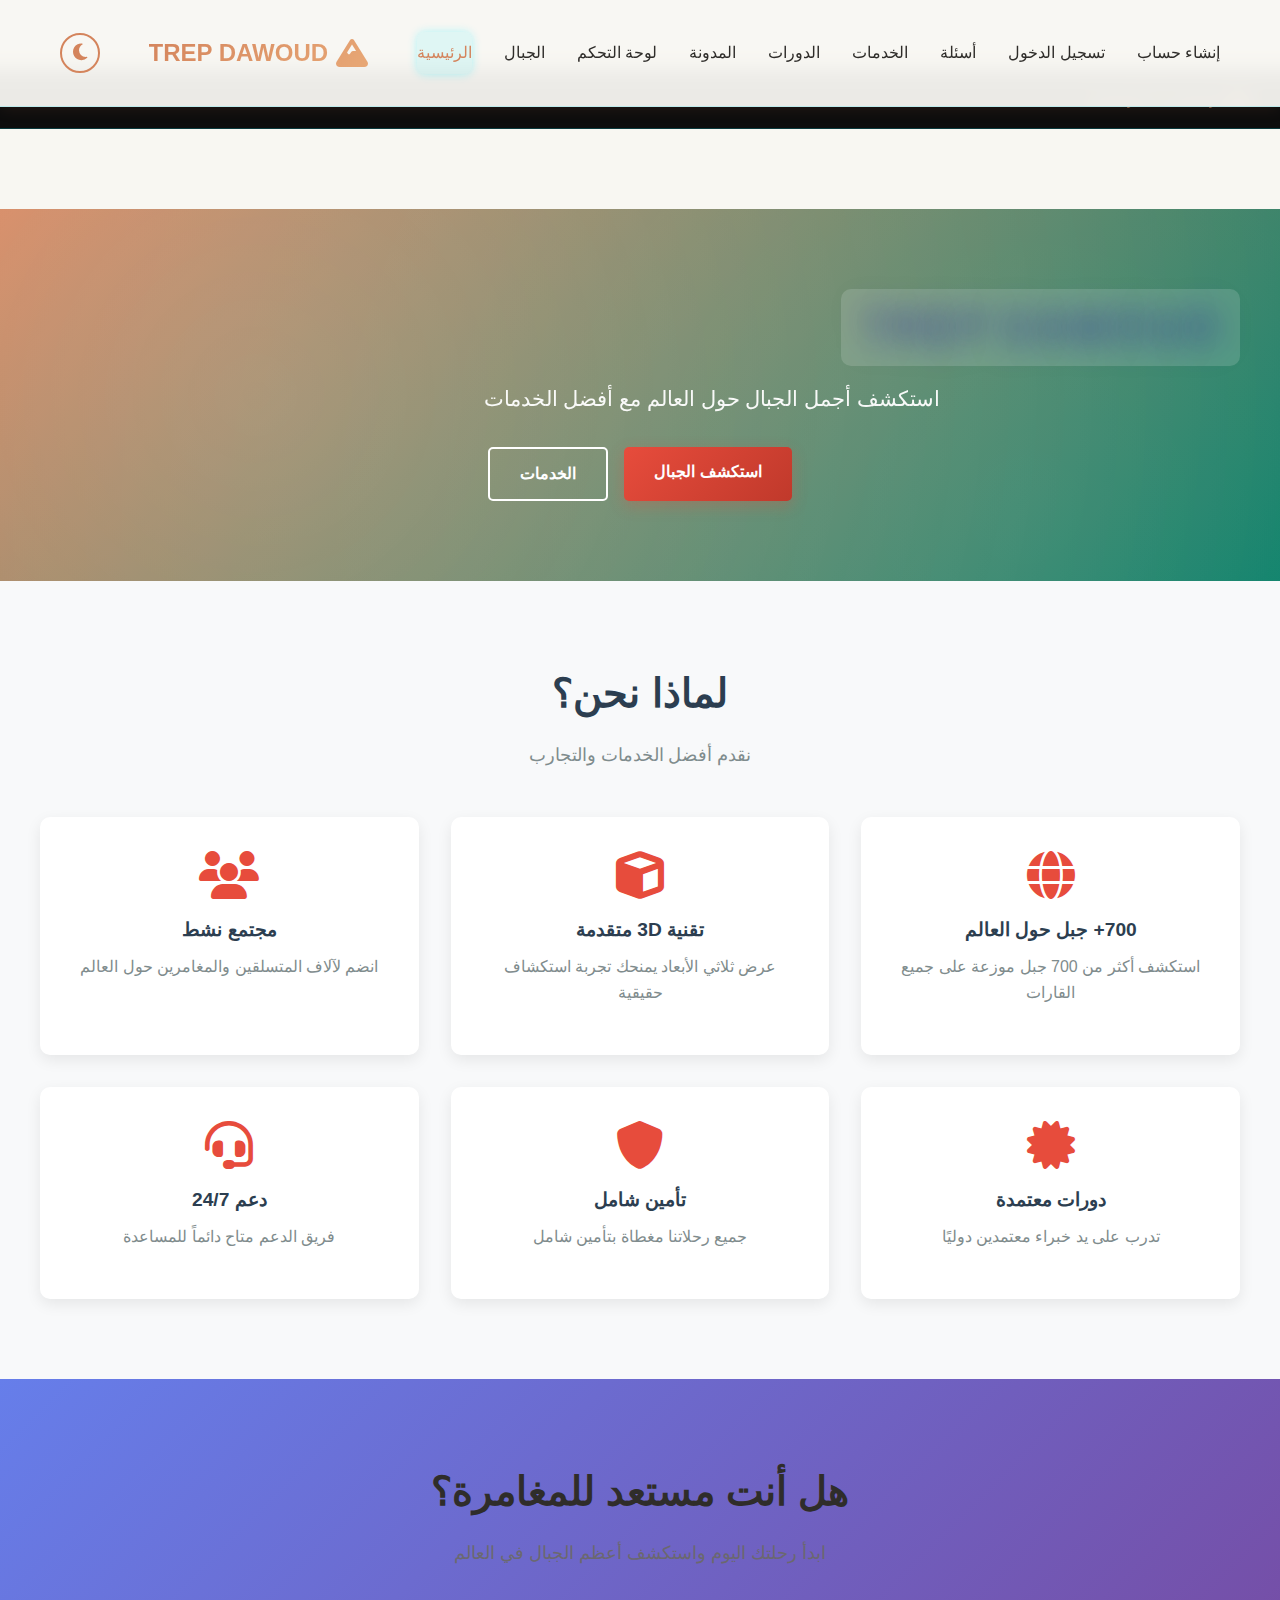
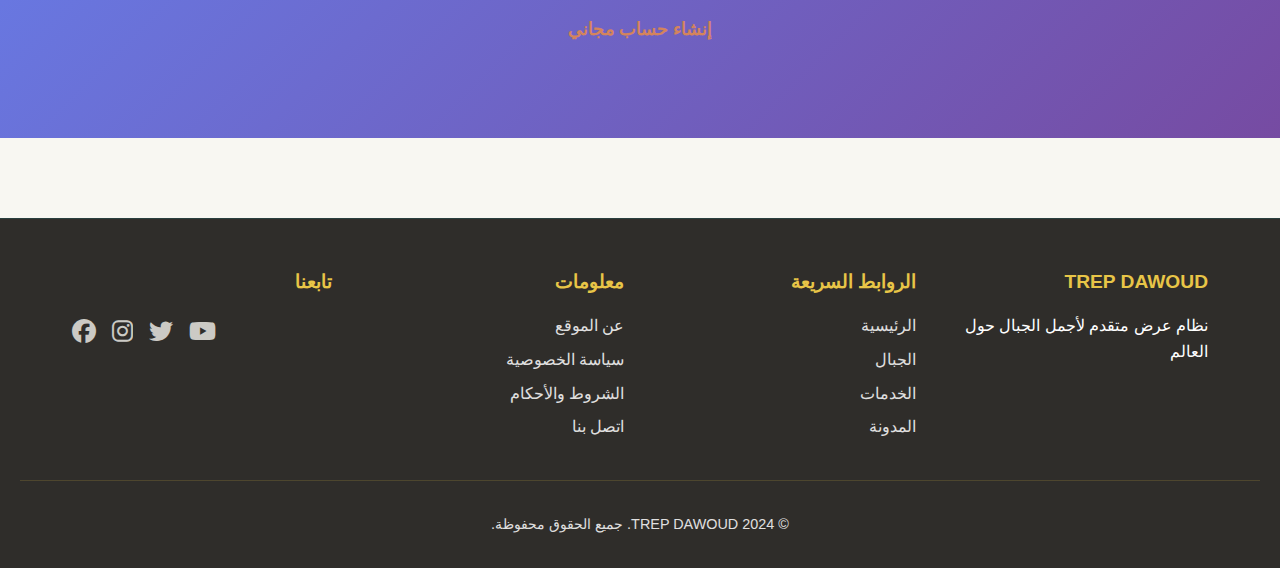
<file: index.html>
<!DOCTYPE html>
<html lang="ar" dir="rtl">
<head>
    <meta charset="UTF-8">
    <meta name="viewport" content="width=device-width, initial-scale=1.0">
    <title>TREP DAWOUD - استكشف الجبال حول العالم</title>
    <link rel="stylesheet" href="css/style.css">
    <link rel="stylesheet" href="css/navbar.css">
    <link rel="stylesheet" href="css/layout.css">
    <link rel="stylesheet" href="css/animations.css">
    <link rel="stylesheet" href="css/rtl.css">
    <link rel="stylesheet" href="css/home.css">
    <link rel="stylesheet" href="css/breadcrumb.css">
    <link rel="stylesheet" href="https://cdnjs.cloudflare.com/ajax/libs/font-awesome/6.4.0/css/all.min.css">
</head>

<body>
    <!-- Navigation Header -->
    <header class="header">
        <div class="header-content">
            <div class="logo">
                <i class="fas fa-mountain"></i>
                <span>TREP DAWOUD</span>
            </div>
            <nav class="nav-menu">
                <a href="index.html" class="nav-link active">الرئيسية</a>
                <a href="mountains.html" class="nav-link">الجبال</a>
                <a href="dashboard.html" class="nav-link">لوحة التحكم</a>
                <a href="blog.html" class="nav-link">المدونة</a>
                <a href="courses.html" class="nav-link">الدورات</a>
                <a href="services.html" class="nav-link">الخدمات</a>
                <a href="question.html" class="nav-link">أسئلة</a>
                <a href="login.html" class="nav-link">تسجيل الدخول</a>
                <a href="signup.html" class="nav-link">إنشاء حساب</a>
            </nav>
            <div class="theme-toggle">
                <button class="theme-btn" id="themeBtn">
                    <i class="fas fa-moon"></i>
                </button>
            </div>
        </div>
    </header>

    <!-- Hero Section -->
    <section class="hero" id="home">
        <div class="hero-content">
            <h1 class="hero-title">
                <span class="glow-text">TREP DAWOUD</span>
            </h1>
            <p class="hero-subtitle">استكشف أجمل الجبال حول العالم مع أفضل الخدمات</p>
            <div class="hero-buttons">
                <a href="mountains.html" class="btn btn-primary">استكشف الجبال</a>
                <a href="services.html" class="btn btn-secondary">الخدمات</a>
            </div>
        </div>
    </section>

    <!-- Features Section -->
    <section class="features-section" id="features">
        <div class="features-container">
            <h2 class="section-title">لماذا نحن؟</h2>
            <p class="section-subtitle">نقدم أفضل الخدمات والتجارب</p>

            <div class="features-grid">
                <div class="feature-card">
                    <i class="feature-icon fas fa-globe"></i>
                    <h3>700+ جبل حول العالم</h3>
                    <p>استكشف أكثر من 700 جبل موزعة على جميع القارات</p>
                </div>

                <div class="feature-card">
                    <i class="feature-icon fas fa-cube"></i>
                    <h3>تقنية 3D متقدمة</h3>
                    <p>عرض ثلاثي الأبعاد يمنحك تجربة استكشاف حقيقية</p>
                </div>

                <div class="feature-card">
                    <i class="feature-icon fas fa-users"></i>
                    <h3>مجتمع نشط</h3>
                    <p>انضم لآلاف المتسلقين والمغامرين حول العالم</p>
                </div>

                <div class="feature-card">
                    <i class="feature-icon fas fa-certificate"></i>
                    <h3>دورات معتمدة</h3>
                    <p>تدرب على يد خبراء معتمدين دوليًا</p>
                </div>

                <div class="feature-card">
                    <i class="feature-icon fas fa-shield"></i>
                    <h3>تأمين شامل</h3>
                    <p>جميع رحلاتنا مغطاة بتأمين شامل</p>
                </div>

                <div class="feature-card">
                    <i class="feature-icon fas fa-headset"></i>
                    <h3>دعم 24/7</h3>
                    <p>فريق الدعم متاح دائماً للمساعدة</p>
                </div>
            </div>
        </div>
    </section>

    <!-- Call to Action Section -->
    <section class="cta-section">
        <div class="cta-container">
            <h2>هل أنت مستعد للمغامرة؟</h2>
            <p>ابدأ رحلتك اليوم واستكشف أعظم الجبال في العالم</p>
            <a href="signup.html" class="btn btn-large">إنشاء حساب مجاني</a>
        </div>
    </section>

    <!-- Footer -->
    <footer class="footer">
        <div class="footer-content">
            <div class="footer-section">
                <h3>TREP DAWOUD</h3>
                <p>نظام عرض متقدم لأجمل الجبال حول العالم</p>
            </div>
            <div class="footer-section">
                <h3>الروابط السريعة</h3>
                <ul>
                    <li><a href="index.html">الرئيسية</a></li>
                    <li><a href="mountains.html">الجبال</a></li>
                    <li><a href="services.html">الخدمات</a></li>
                    <li><a href="blog.html">المدونة</a></li>
                </ul>
            </div>
            <div class="footer-section">
                <h3>معلومات</h3>
                <ul>
                    <li><a href="#">عن الموقع</a></li>
                    <li><a href="#">سياسة الخصوصية</a></li>
                    <li><a href="#">الشروط والأحكام</a></li>
                    <li><a href="#">اتصل بنا</a></li>
                </ul>
            </div>
            <div class="footer-section">
                <h3>تابعنا</h3>
                <div class="social-links">
                    <a href="#" title="Facebook"><i class="fab fa-facebook"></i></a>
                    <a href="#" title="Instagram"><i class="fab fa-instagram"></i></a>
                    <a href="#" title="Twitter"><i class="fab fa-twitter"></i></a>
                    <a href="#" title="YouTube"><i class="fab fa-youtube"></i></a>
                </div>
            </div>
        </div>
        <div class="footer-bottom">
            <p>&copy; 2024 TREP DAWOUD. جميع الحقوق محفوظة.</p>
        </div>
    </footer>

    <!-- Scripts -->
    <script src="js/breadcrumb.js"></script>
    <script src="js/snow-effect.js"></script>
    <script src="js/main.js"></script>
    <script src="js/navigation.js"></script>
    <script src="js/interactions.js"></script>
    <script>
        document.addEventListener('DOMContentLoaded', () => {
            const snowContainer = document.createElement('div');
            snowContainer.style.cssText = 'position: fixed; top: 0; left: 0; width: 100%; height: 100%; pointer-events: none; z-index: 1;';
            document.body.appendChild(snowContainer);
            new SnowEffect(snowContainer, 80);
        });
    </script>
</body>
</html>
</file>
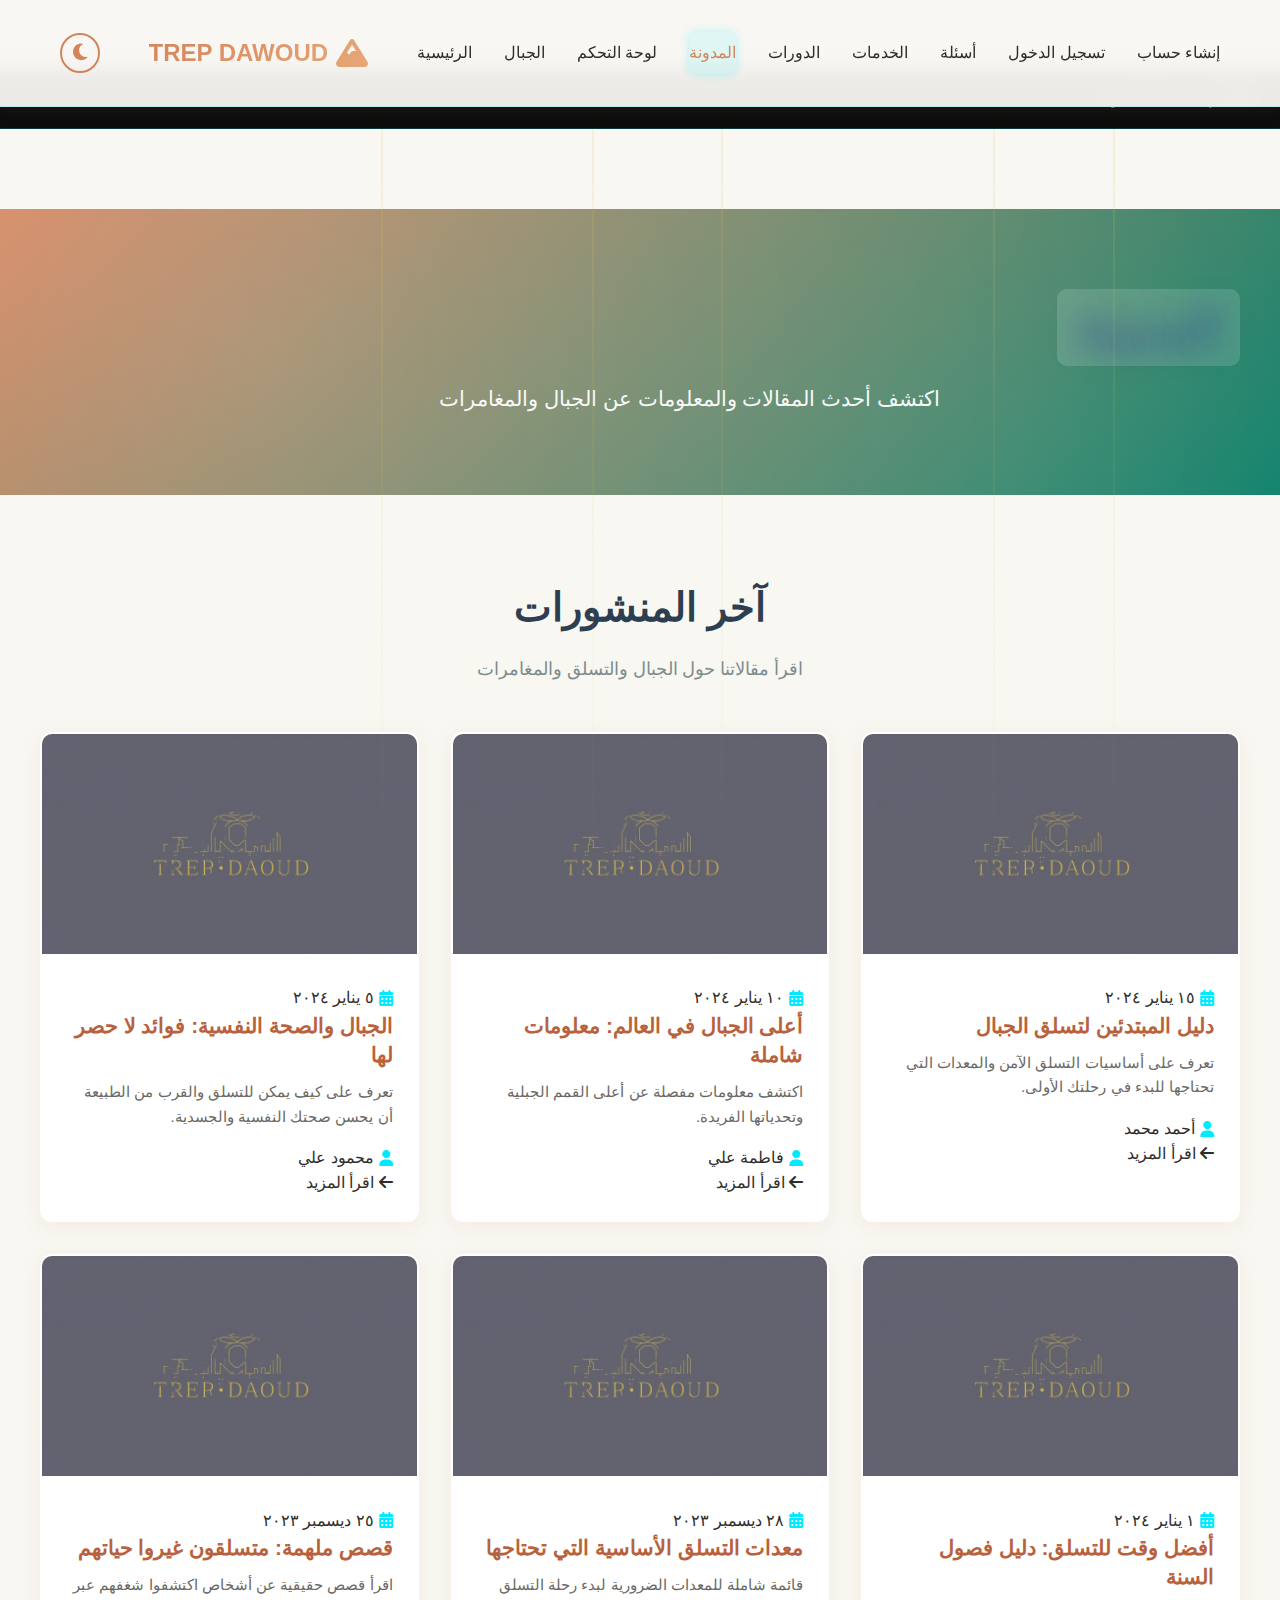
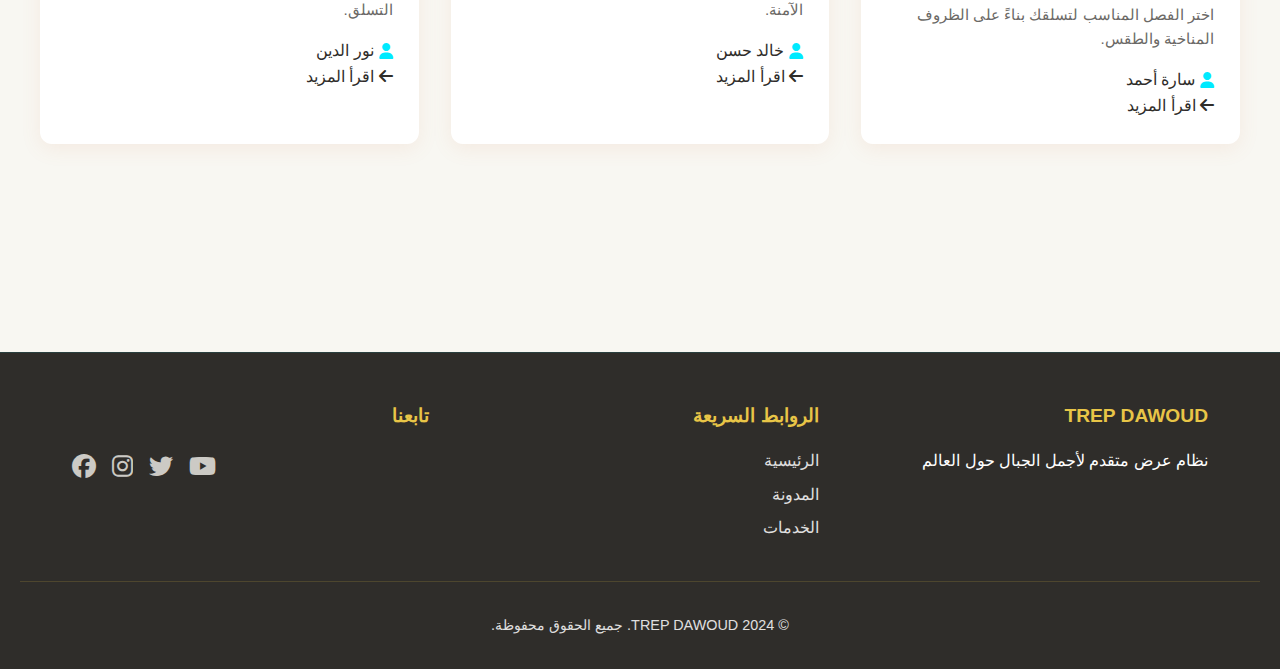
<file: blog.html>
<!DOCTYPE html>
<html lang="ar" dir="rtl">
<head>
    <meta charset="UTF-8">
    <meta name="viewport" content="width=device-width, initial-scale=1.0">
    <title>المدونة - TREP DAWOUD</title>
    <link rel="stylesheet" href="css/style.css">
    <link rel="stylesheet" href="css/navbar.css">
    <link rel="stylesheet" href="css/layout.css">
    <link rel="stylesheet" href="css/animations.css">
    <link rel="stylesheet" href="css/rtl.css">
    <link rel="stylesheet" href="css/blog.css">
    <link rel="stylesheet" href="css/breadcrumb.css">
    <link rel="stylesheet" href="https://cdnjs.cloudflare.com/ajax/libs/font-awesome/6.4.0/css/all.min.css">
</head>

<body>
    <!-- Navigation Header -->
    <header class="header">
        <div class="header-content">
            <div class="logo">
                <i class="fas fa-mountain"></i>
                <span>TREP DAWOUD</span>
            </div>
            <nav class="nav-menu">
                <a href="index.html" class="nav-link">الرئيسية</a>
                <a href="mountains.html" class="nav-link">الجبال</a>
                <a href="dashboard.html" class="nav-link">لوحة التحكم</a>
                <a href="blog.html" class="nav-link active">المدونة</a>
                <a href="courses.html" class="nav-link">الدورات</a>
                <a href="services.html" class="nav-link">الخدمات</a>
                <a href="question.html" class="nav-link">أسئلة</a>
                <a href="login.html" class="nav-link">تسجيل الدخول</a>
                <a href="signup.html" class="nav-link">إنشاء حساب</a>
            </nav>
            <div class="theme-toggle">
                <button class="theme-btn" id="themeBtn">
                    <i class="fas fa-moon"></i>
                </button>
            </div>
        </div>
    </header>

    <!-- Hero Section -->
    <section class="hero" id="blog">
        <div class="hero-content">
            <h1 class="hero-title">
                <span class="glow-text">المدونة</span>
            </h1>
            <p class="hero-subtitle">اكتشف أحدث المقالات والمعلومات عن الجبال والمغامرات</p>
        </div>
    </section>

    <!-- Blog Content -->
    <section class="blog-section">
        <div class="blog-container">
            <h2 class="section-title">آخر المنشورات</h2>
            <p class="section-subtitle">اقرأ مقالاتنا حول الجبال والتسلق والمغامرات</p>

            <div class="blog-grid" id="blogGrid">
                <!-- Blog posts will be loaded dynamically -->
            </div>

            <div class="load-more-container">
                <button class="load-more-btn" id="loadMoreBtn">عرض المزيد</button>
            </div>
        </div>
    </section>

    <!-- Blog Modal -->
    <div class="blog-modal" id="blog-modal">
        <div class="modal-content">
            <!-- Modal content will be filled dynamically -->
        </div>
    </div>

    <!-- Footer -->
    <footer class="footer">
        <div class="footer-content">
            <div class="footer-section">
                <h3>TREP DAWOUD</h3>
                <p>نظام عرض متقدم لأجمل الجبال حول العالم</p>
            </div>
            <div class="footer-section">
                <h3>الروابط السريعة</h3>
                <ul>
                    <li><a href="index.html">الرئيسية</a></li>
                    <li><a href="blog.html">المدونة</a></li>
                    <li><a href="services.html">الخدمات</a></li>
                </ul>
            </div>
            <div class="footer-section">
                <h3>تابعنا</h3>
                <div class="social-links">
                    <a href="#" title="Facebook"><i class="fab fa-facebook"></i></a>
                    <a href="#" title="Instagram"><i class="fab fa-instagram"></i></a>
                    <a href="#" title="Twitter"><i class="fab fa-twitter"></i></a>
                    <a href="#" title="YouTube"><i class="fab fa-youtube"></i></a>
                </div>
            </div>
        </div>
        <div class="footer-bottom">
            <p>&copy; 2024 TREP DAWOUD. جميع الحقوق محفوظة.</p>
        </div>
    </footer>

    <!-- Scripts -->
    <script src="js/breadcrumb.js"></script>
    <script src="js/snow-effect.js"></script>
    <script src="js/main.js"></script>
    <script src="js/navigation.js"></script>
    <script src="js/interactions.js"></script>
    <script src="js/blog-data.js"></script>
    <script src="js/blog.js"></script>
    <script>
        document.addEventListener('DOMContentLoaded', () => {
            const snowContainer = document.createElement('div');
            snowContainer.style.cssText = 'position: fixed; top: 0; left: 0; width: 100%; height: 100%; pointer-events: none; z-index: 1;';
            document.body.appendChild(snowContainer);
            new SnowEffect(snowContainer, 80);
        });
    </script>
</body>
</html>
</file>
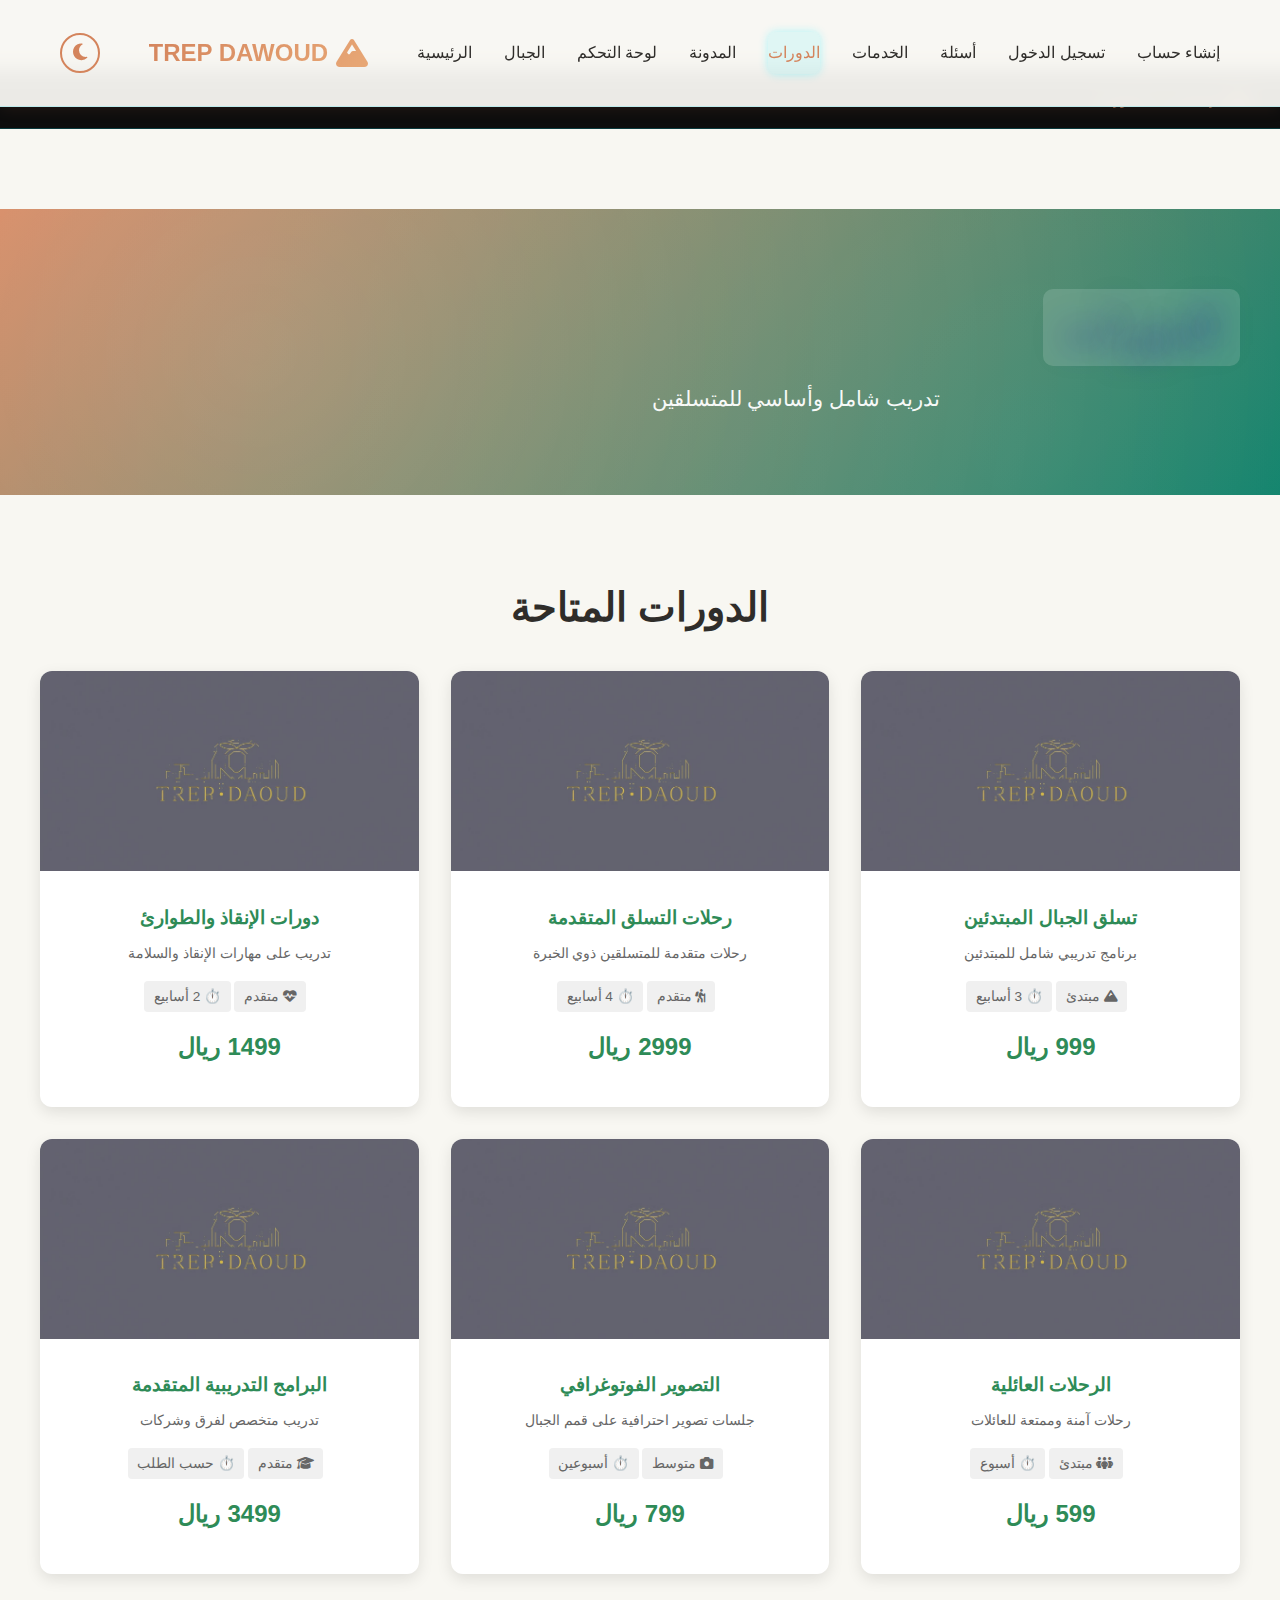
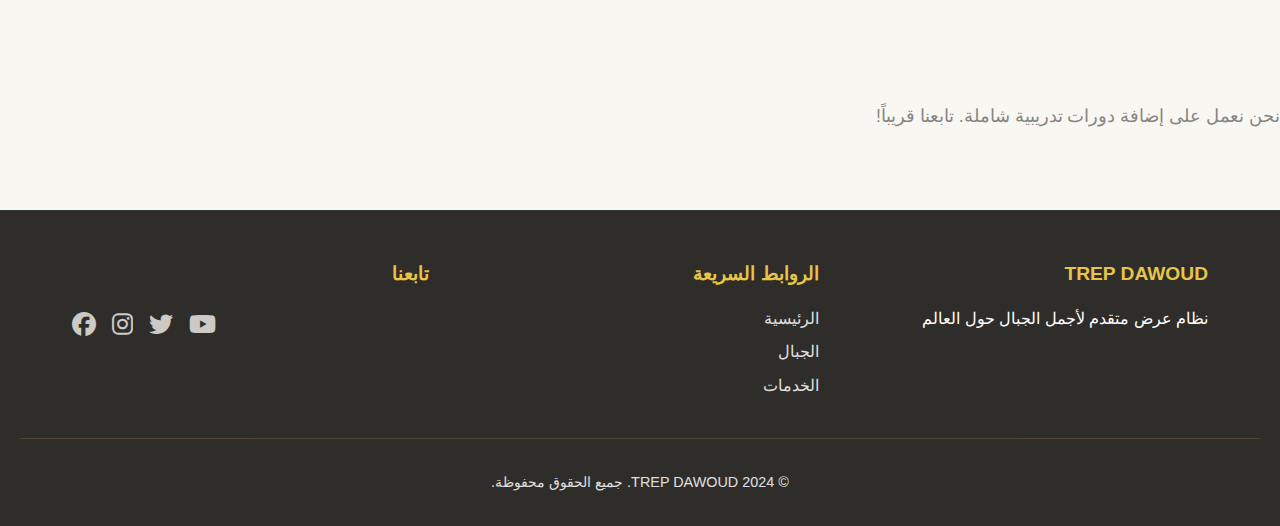
<file: courses.html>
<!DOCTYPE html>
<html lang="ar" dir="rtl">
<head>
    <meta charset="UTF-8">
    <meta name="viewport" content="width=device-width, initial-scale=1.0">
    <title>الدورات - TREP DAWOUD</title>
    <link rel="stylesheet" href="css/style.css">
    <link rel="stylesheet" href="css/navbar.css">
    <link rel="stylesheet" href="css/layout.css">
    <link rel="stylesheet" href="css/animations.css">
    <link rel="stylesheet" href="css/rtl.css">
    <link rel="stylesheet" href="css/breadcrumb.css">
    <link rel="stylesheet" href="https://cdnjs.cloudflare.com/ajax/libs/font-awesome/6.4.0/css/all.min.css">
</head>

<body>
    <header class="header">
        <div class="header-content">
            <div class="logo">
                <i class="fas fa-mountain"></i>
                <span>TREP DAWOUD</span>
            </div>
            <nav class="nav-menu">
                <a href="index.html" class="nav-link">الرئيسية</a>
                <a href="mountains.html" class="nav-link">الجبال</a>
                <a href="dashboard.html" class="nav-link">لوحة التحكم</a>
                <a href="blog.html" class="nav-link">المدونة</a>
                <a href="courses.html" class="nav-link active">الدورات</a>
                <a href="services.html" class="nav-link">الخدمات</a>
                <a href="question.html" class="nav-link">أسئلة</a>
                <a href="login.html" class="nav-link">تسجيل الدخول</a>
                <a href="signup.html" class="nav-link">إنشاء حساب</a>
            </nav>
            <div class="theme-toggle">
                <button class="theme-btn" id="themeBtn">
                    <i class="fas fa-moon"></i>
                </button>
            </div>
        </div>
    </header>

    <section class="hero">
        <div class="hero-content">
            <h1 class="hero-title"><span class="glow-text">الدورات</span></h1>
            <p class="hero-subtitle">تدريب شامل وأساسي للمتسلقين</p>
        </div>
    </section>

    <section style="padding: 80px 20px; text-align: center;">
        <div style="max-width: 1200px; margin: 0 auto;">
            <h2 style="font-size: 2.5rem; margin-bottom: 2rem;">الدورات المتاحة</h2>
            <div id="courses-container" style="display: grid; grid-template-columns: repeat(auto-fill, minmax(280px, 1fr)); gap: 2rem; margin-bottom: 3rem;"></div>
        </div>
    </section>
            <p style="font-size: 1.1rem; opacity: 0.8; margin-bottom: 3rem;">نحن نعمل على إضافة دورات تدريبية شاملة. تابعنا قريباً!</p>
        </div>
    </section>

    <footer class="footer">
        <div class="footer-content">
            <div class="footer-section">
                <h3>TREP DAWOUD</h3>
                <p>نظام عرض متقدم لأجمل الجبال حول العالم</p>
            </div>
            <div class="footer-section">
                <h3>الروابط السريعة</h3>
                <ul>
                    <li><a href="index.html">الرئيسية</a></li>
                    <li><a href="mountains.html">الجبال</a></li>
                    <li><a href="services.html">الخدمات</a></li>
                </ul>
            </div>
            <div class="footer-section">
                <h3>تابعنا</h3>
                <div class="social-links">
                    <a href="#" title="Facebook"><i class="fab fa-facebook"></i></a>
                    <a href="#" title="Instagram"><i class="fab fa-instagram"></i></a>
                    <a href="#" title="Twitter"><i class="fab fa-twitter"></i></a>
                    <a href="#" title="YouTube"><i class="fab fa-youtube"></i></a>
                </div>
            </div>
        </div>
        <div class="footer-bottom">
            <p>&copy; 2024 TREP DAWOUD. جميع الحقوق محفوظة.</p>
        </div>
    </footer>

    <script src="js/breadcrumb.js"></script>
    <script src="js/snow-effect.js"></script>
    <script src="js/courses-data.js"></script>
    <script src="js/main.js"></script>
    <script src="js/navigation.js"></script>
    <script>
        // Display courses from COURSES_DATA
        function displayCourses() {
            const container = document.getElementById('courses-container');
            if (!container || !COURSES_DATA) return;
            
            container.innerHTML = COURSES_DATA.map(course => `
                <div style="background: white; border-radius: 12px; overflow: hidden; box-shadow: 0 5px 15px rgba(0, 0, 0, 0.1); transition: all 0.3s ease; cursor: pointer;" 
                     onmouseover="this.style.transform='translateY(-10px)'; this.style.boxShadow='0 10px 30px rgba(0, 0, 0, 0.2)'"
                     onmouseout="this.style.transform='translateY(0)'; this.style.boxShadow='0 5px 15px rgba(0, 0, 0, 0.1)'">
                    <img src="${course.image}" alt="${course.name}" style="width: 100%; height: 200px; object-fit: cover;">
                    <div style="padding: 1.5rem;">
                        <h3 style="color: #2E8B57; margin-bottom: 0.5rem; font-size: 1.2rem;">${course.name}</h3>
                        <p style="color: #666; margin-bottom: 1rem; font-size: 0.9rem;">${course.shortDesc}</p>
                        <div style="margin-bottom: 1rem; font-size: 0.85rem;">
                            <span style="display: inline-block; background: #f0f0f0; padding: 0.3rem 0.6rem; border-radius: 4px; margin-right: 0.5rem; color: #666;">
                                <i class="${course.icon}"></i> ${course.level}
                            </span>
                            <span style="display: inline-block; background: #f0f0f0; padding: 0.3rem 0.6rem; border-radius: 4px; color: #666;">
                                ⏱️ ${course.duration}
                            </span>
                        </div>
                        <p style="font-size: 1.5rem; color: #2E8B57; font-weight: bold; margin-top: 1rem;">${course.price} ريال</p>
                    </div>
                </div>
            `).join('');
        }
        
        document.addEventListener('DOMContentLoaded', () => {
            // Display courses
            displayCourses();
            
            // Initialize snow effect
            const snowContainer = document.createElement('div');
            snowContainer.style.cssText = 'position: fixed; top: 0; left: 0; width: 100%; height: 100%; pointer-events: none; z-index: 1;';
            document.body.appendChild(snowContainer);
            new SnowEffect(snowContainer, 80);
        });
    </script>
</body>
</html>
</file>
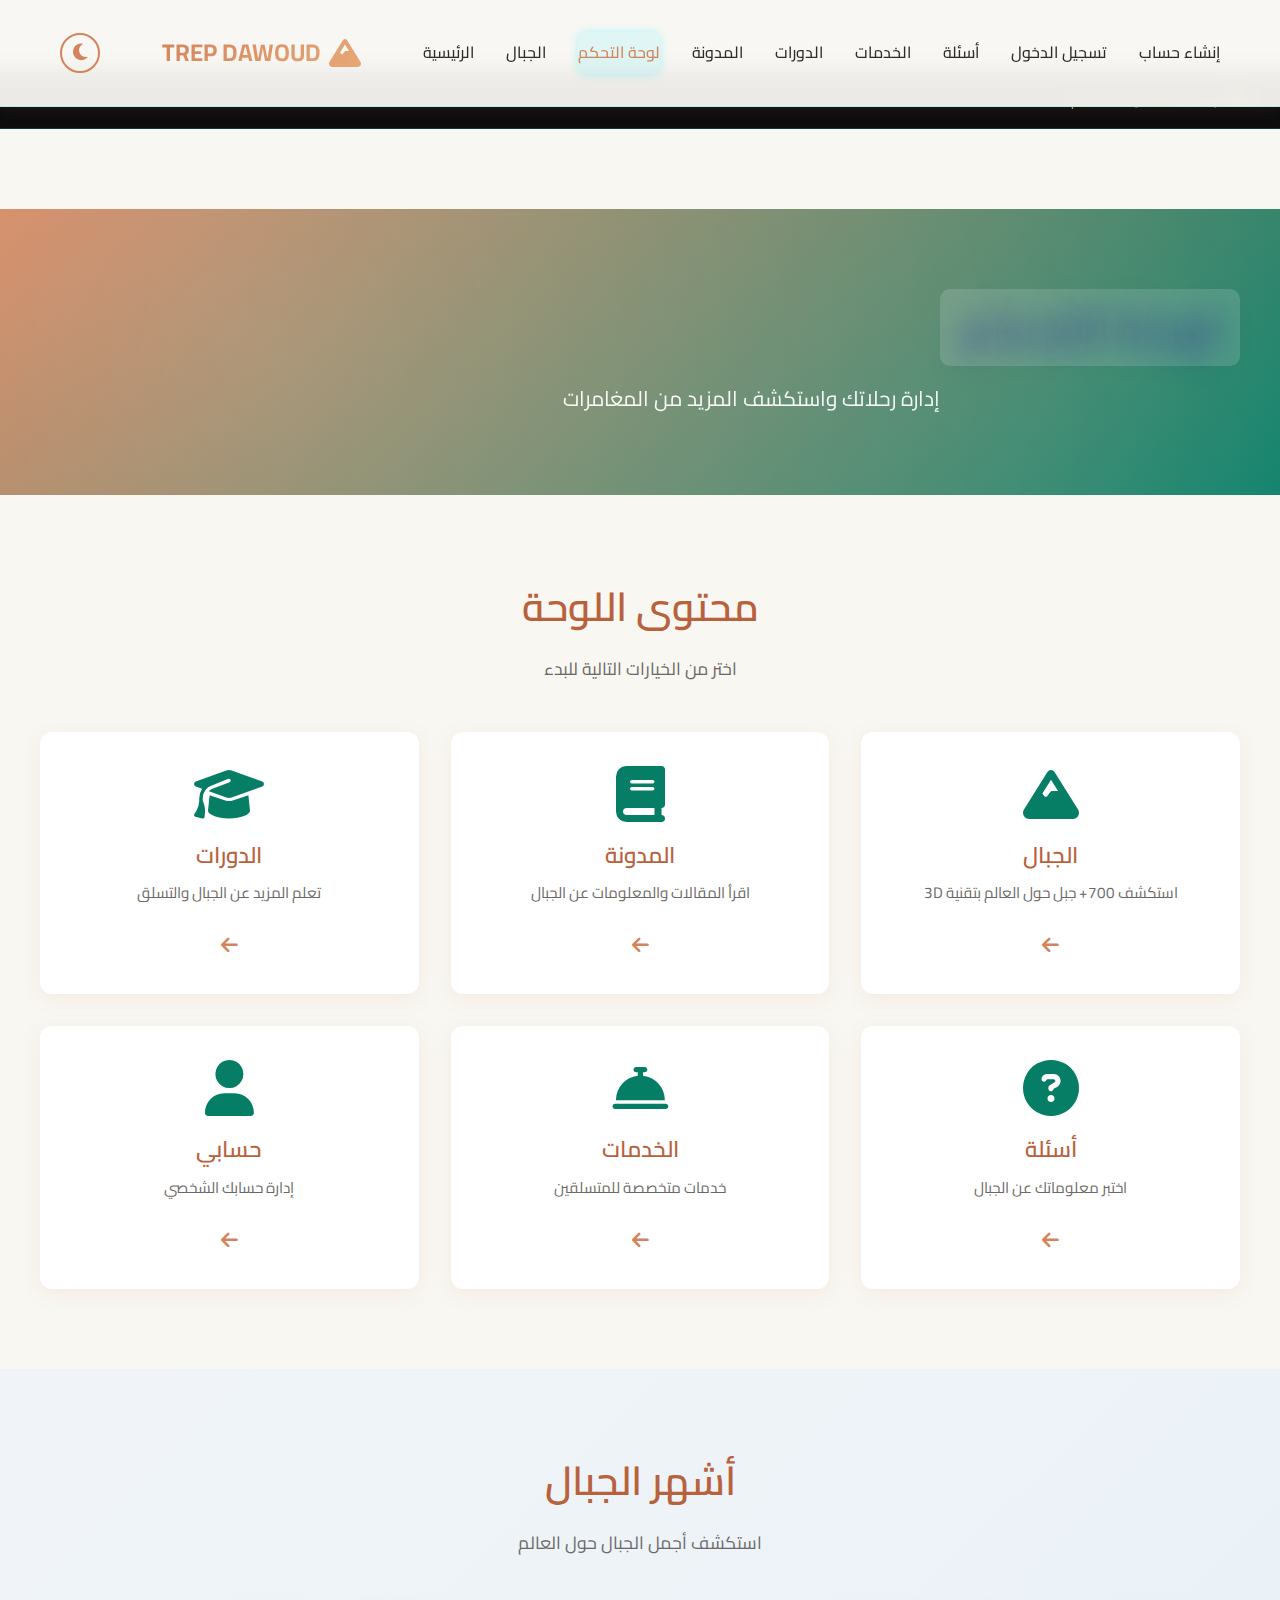
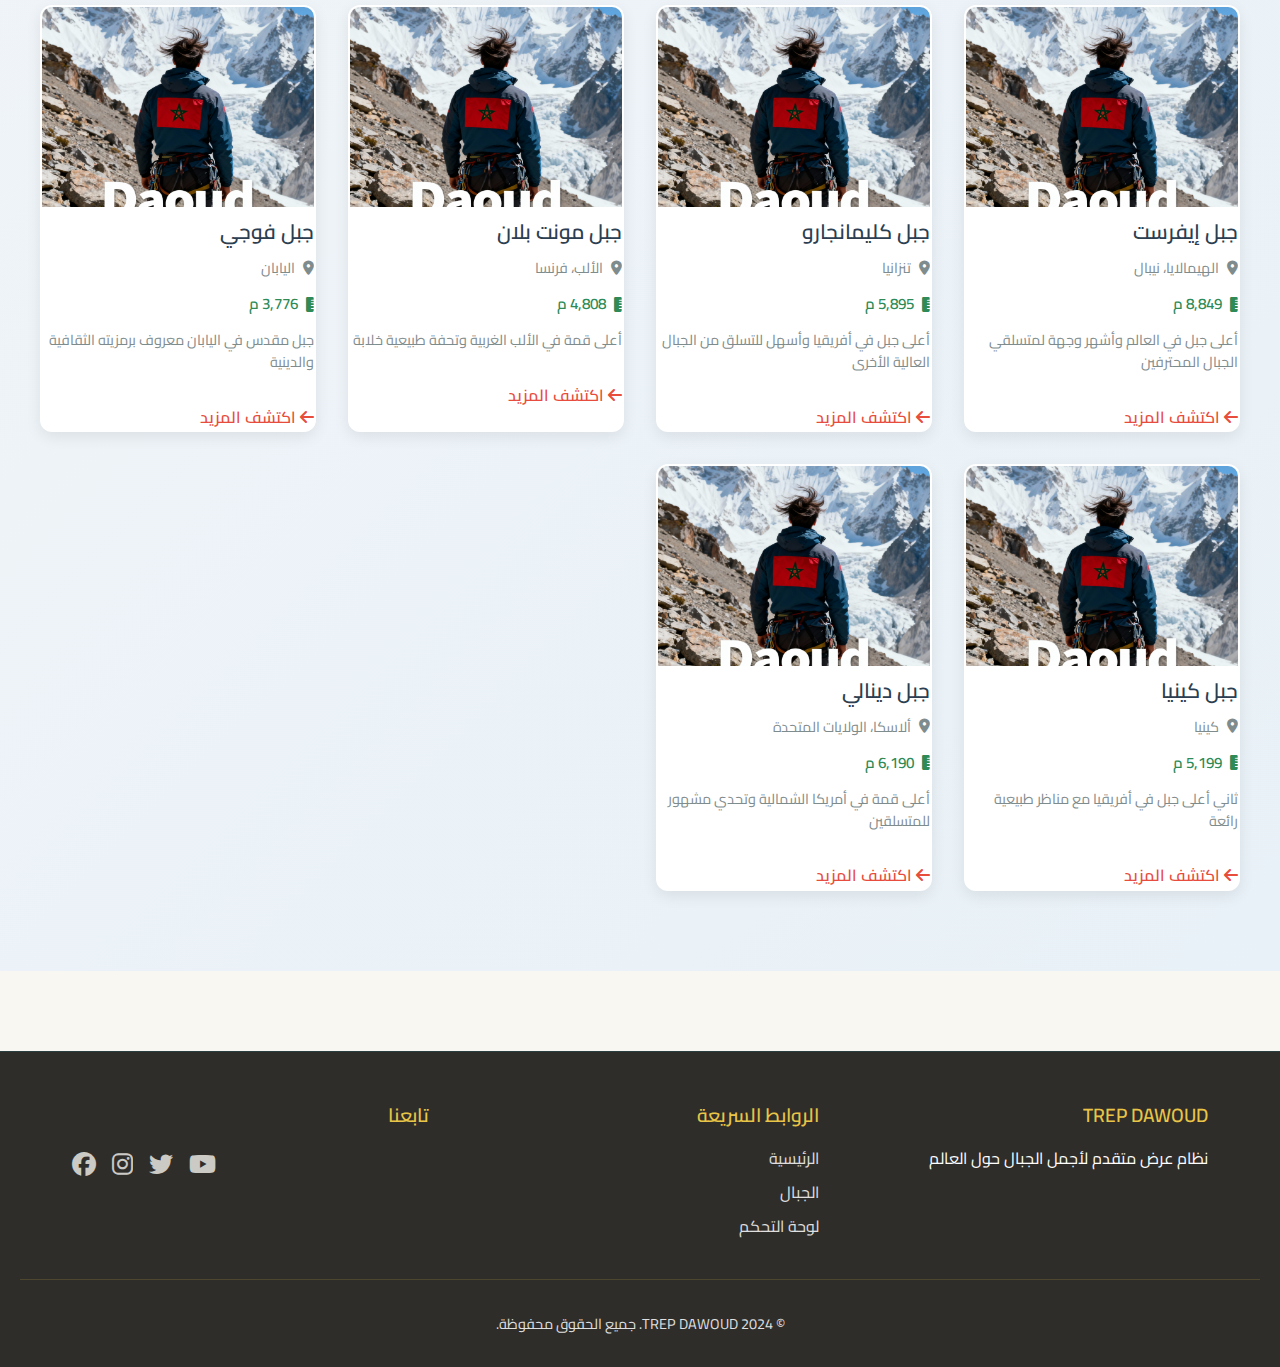
<file: dashboard.html>
<!DOCTYPE html>
<html lang="ar" dir="rtl">
<head>
    <meta charset="UTF-8">
    <meta name="viewport" content="width=device-width, initial-scale=1.0">
    <title>لوحة التحكم - TREP DAWOUD</title>
    <link href="https://fonts.googleapis.com/css2?family=Cairo:wght@300;400;500;600;700&display=swap" rel="stylesheet">
    <link rel="stylesheet" href="css/style.css">
    <link rel="stylesheet" href="css/navbar.css">
    <link rel="stylesheet" href="css/layout.css">
    <link rel="stylesheet" href="css/animations.css">
    <link rel="stylesheet" href="css/rtl.css">
    <link rel="stylesheet" href="css/dashboard.css">
    <link rel="stylesheet" href="css/breadcrumb.css">
    <link rel="stylesheet" href="https://cdnjs.cloudflare.com/ajax/libs/font-awesome/6.4.0/css/all.min.css">
</head>

<body>
    <!-- Navigation Header -->
    <header class="header">
        <div class="header-content">
            <div class="logo">
                <i class="fas fa-mountain"></i>
                <span>TREP DAWOUD</span>
            </div>
            <nav class="nav-menu">
                <a href="index.html" class="nav-link">الرئيسية</a>
                <a href="mountains.html" class="nav-link">الجبال</a>
                <a href="dashboard.html" class="nav-link active">لوحة التحكم</a>
                <a href="blog.html" class="nav-link">المدونة</a>
                <a href="courses.html" class="nav-link">الدورات</a>
                <a href="services.html" class="nav-link">الخدمات</a>
                <a href="question.html" class="nav-link">أسئلة</a>
                <a href="login.html" class="nav-link">تسجيل الدخول</a>
                <a href="signup.html" class="nav-link">إنشاء حساب</a>
            </nav>
            <div class="theme-toggle">
                <button class="theme-btn" id="themeBtn">
                    <i class="fas fa-moon"></i>
                </button>
            </div>
        </div>
    </header>

    <!-- Hero Section -->
    <section class="hero" id="dashboard">
        <div class="hero-content">
            <h1 class="hero-title">
                <span class="glow-text">لوحة التحكم</span>
            </h1>
            <p class="hero-subtitle">إدارة رحلاتك واستكشف المزيد من المغامرات</p>
        </div>
    </section>

    <!-- Dashboard Content -->
    <section class="dashboard-section">
        <div class="dashboard-container">
            <h2 class="section-title">محتوى اللوحة</h2>
            <p class="section-subtitle">اختر من الخيارات التالية للبدء</p>

            <div class="dashboard-grid" id="dashboardGrid">
                <!-- Cards will be loaded dynamically -->
            </div>
        </div>
    </section>

    <!-- Mountains Display Section -->
    <section class="mountains-display-section">
        <div class="mountains-display-container">
            <h2 class="section-title">أشهر الجبال</h2>
            <p class="section-subtitle">استكشف أجمل الجبال حول العالم</p>

            <div class="mountains-grid" id="mountainsGrid">
                <!-- Mountains will be loaded dynamically -->
            </div>
        </div>
    </section>

    <!-- Footer -->
    <footer class="footer">
        <div class="footer-content">
            <div class="footer-section">
                <h3>TREP DAWOUD</h3>
                <p>نظام عرض متقدم لأجمل الجبال حول العالم</p>
            </div>
            <div class="footer-section">
                <h3>الروابط السريعة</h3>
                <ul>
                    <li><a href="index.html">الرئيسية</a></li>
                    <li><a href="mountains.html">الجبال</a></li>
                    <li><a href="dashboard.html">لوحة التحكم</a></li>
                </ul>
            </div>
            <div class="footer-section">
                <h3>تابعنا</h3>
                <div class="social-links">
                    <a href="#" title="Facebook"><i class="fab fa-facebook"></i></a>
                    <a href="#" title="Instagram"><i class="fab fa-instagram"></i></a>
                    <a href="#" title="Twitter"><i class="fab fa-twitter"></i></a>
                    <a href="#" title="YouTube"><i class="fab fa-youtube"></i></a>
                </div>
            </div>
        </div>
        <div class="footer-bottom">
            <p>&copy; 2024 TREP DAWOUD. جميع الحقوق محفوظة.</p>
        </div>
    </footer>

    <!-- Scripts -->
    <script src="js/breadcrumb.js"></script>
    <script src="js/snow-effect.js"></script>
    <script src="js/main.js"></script>
    <script src="js/navigation.js"></script>
    <script src="js/interactions.js"></script>
    <script src="js/dashboard.js"></script>
    <script src="js/mountains-data.js"></script>
    <script>
        document.addEventListener('DOMContentLoaded', () => {
            const snowContainer = document.createElement('div');
            snowContainer.style.cssText = 'position: fixed; top: 0; left: 0; width: 100%; height: 100%; pointer-events: none; z-index: 1;';
            document.body.appendChild(snowContainer);
            new SnowEffect(snowContainer, 80);
        });
    </script>
</body>
</html>
</file>
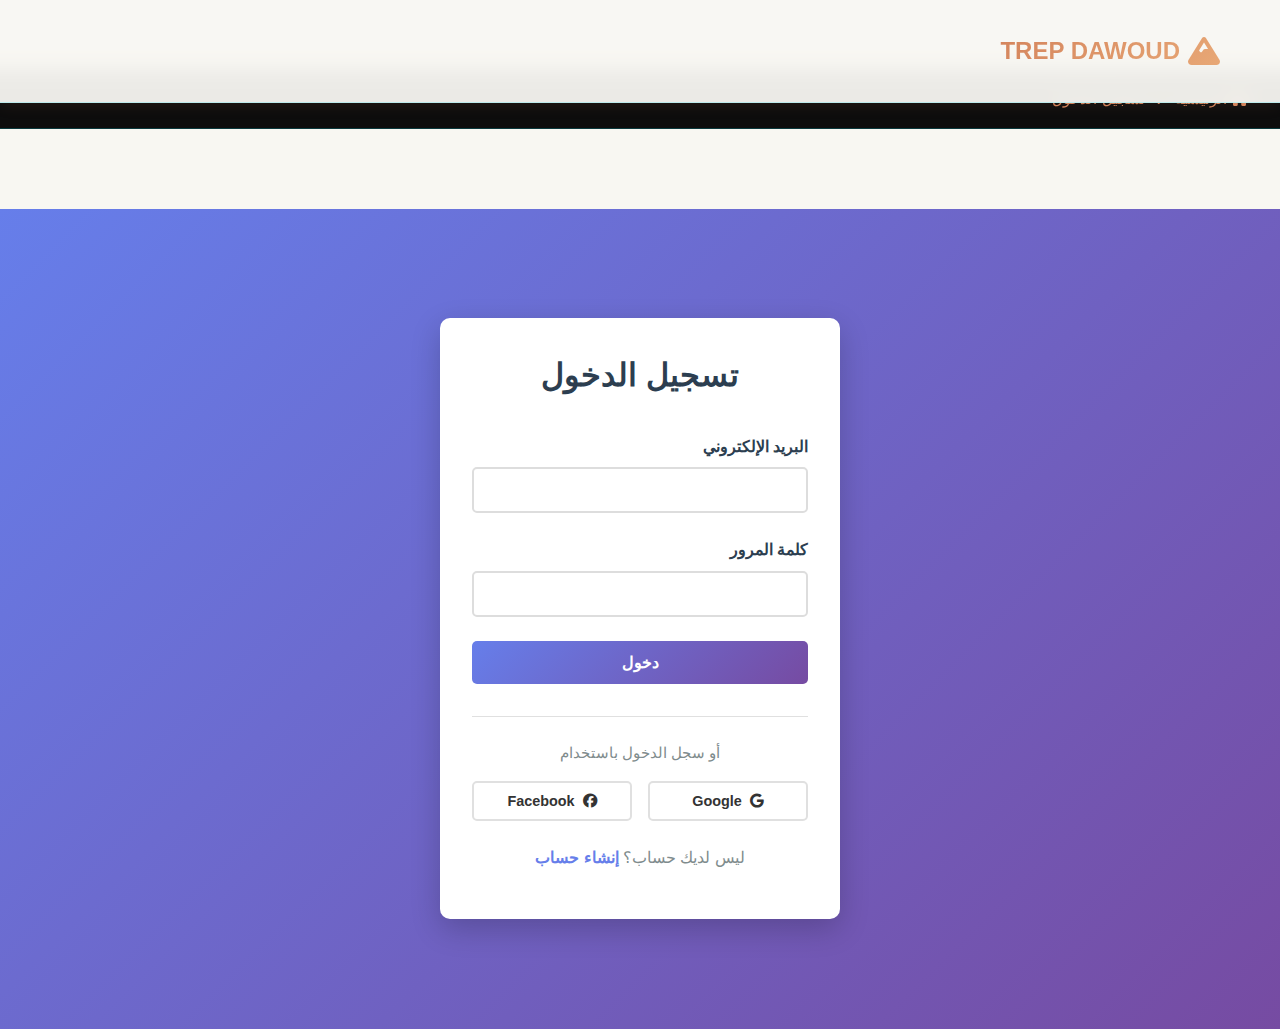
<file: login.html>
<!DOCTYPE html>
<html lang="ar" dir="rtl">
<head>
    <meta charset="UTF-8">
    <meta name="viewport" content="width=device-width, initial-scale=1.0">
    <title>تسجيل الدخول - TREP DAWOUD</title>
    <link rel="stylesheet" href="css/style.css">
    <link rel="stylesheet" href="css/navbar.css">
    <link rel="stylesheet" href="css/auth.css">
    <link rel="stylesheet" href="css/breadcrumb.css">
    <link rel="stylesheet" href="https://cdnjs.cloudflare.com/ajax/libs/font-awesome/6.4.0/css/all.min.css">
</head>

<body>
    <header class="header">
        <div class="header-content">
            <div class="logo">
                <i class="fas fa-mountain"></i>
                <span>TREP DAWOUD</span>
            </div>
        </div>
    </header>

    <div class="auth-container">
        <div class="auth-form">
            <h1>تسجيل الدخول</h1>
            <form id="loginForm">
                <div class="form-group">
                    <label for="email">البريد الإلكتروني</label>
                    <input type="email" id="email" name="email" required>
                </div>
                <div class="form-group">
                    <label for="password">كلمة المرور</label>
                    <input type="password" id="password" name="password" required>
                </div>
                <button type="submit" class="btn-submit">دخول</button>
            </form>
            
            <div class="social-login">
                <p>أو سجل الدخول باستخدام</p>
                <div class="social-buttons">
                    <button type="button" class="btn-google" onclick="loginFakeGoogle(); window.location.href='dashboard.html';">
                        <i class="fab fa-google"></i> Google
                    </button>
                    <button type="button" class="btn-facebook" onclick="loginFakeFacebook(); window.location.href='dashboard.html';">
                        <i class="fab fa-facebook"></i> Facebook
                    </button>
                </div>
            </div>
            
            <p class="auth-link">ليس لديك حساب؟ <a href="signup.html">إنشاء حساب</a></p>
        </div>
    </div>

    <script src="js/snow-effect.js"></script>
    <script src="js/breadcrumb.js"></script>
    <script src="js/auth.js"></script>
    <script src="js/main.js"></script>
    <script>
        document.addEventListener('DOMContentLoaded', () => {
            const snowContainer = document.createElement('div');
            snowContainer.style.cssText = 'position: fixed; top: 0; left: 0; width: 100%; height: 100%; pointer-events: none; z-index: 1;';
            document.body.appendChild(snowContainer);
            new SnowEffect(snowContainer, 80);
        });
    </script>
</body>
</html>
</file>
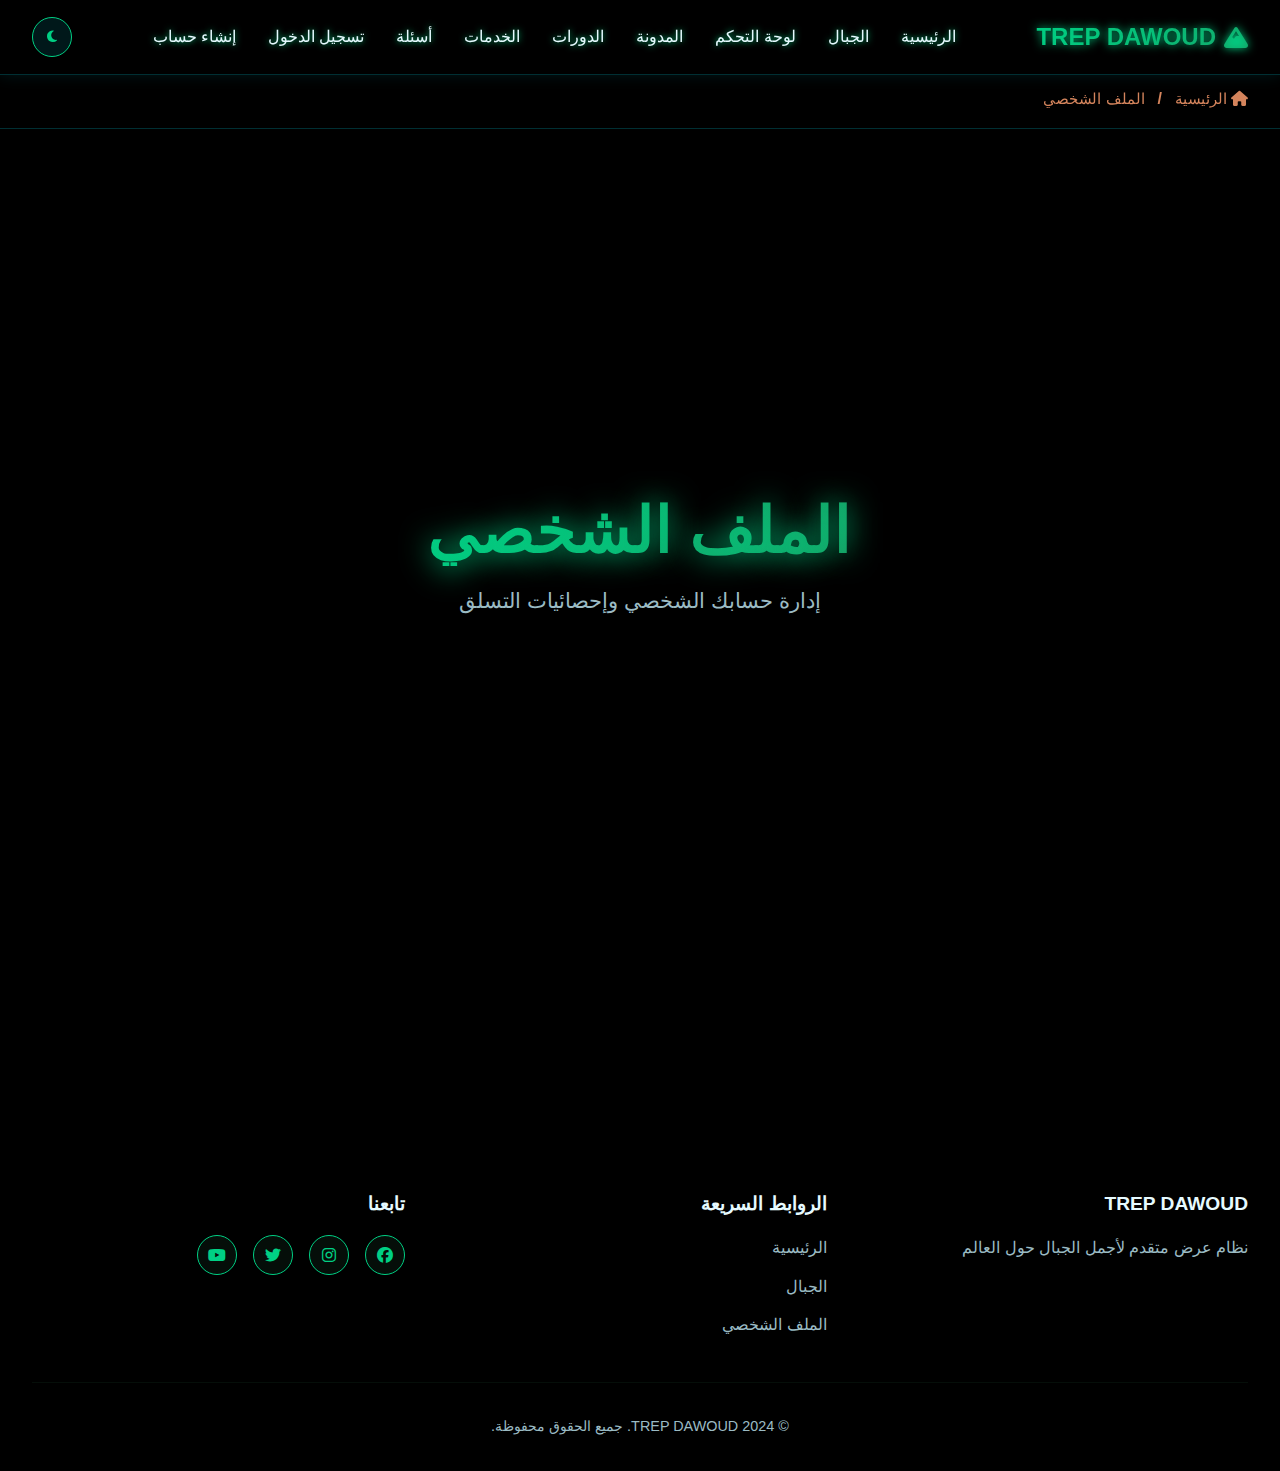
<file: profile.html>
<!DOCTYPE html>
<html lang="ar" dir="rtl">
<head>
    <meta charset="UTF-8">
    <meta name="viewport" content="width=device-width, initial-scale=1.0">
    <title>الملف الشخصي - TREP DAWOUD</title>
    <link rel="stylesheet" href="css/style-3d.css">
    <link rel="stylesheet" href="css/breadcrumb.css">
    <link rel="stylesheet" href="https://cdnjs.cloudflare.com/ajax/libs/font-awesome/6.4.0/css/all.min.css">
</head>

<body>
    <!-- Navigation Header -->
    <header class="header">
        <div class="header-content">
            <div class="logo">
                <i class="fas fa-mountain"></i>
                <span>TREP DAWOUD</span>
            </div>
            <nav class="nav-menu">
                <a href="index.html" class="nav-link">الرئيسية</a>
                <a href="mountains.html" class="nav-link">الجبال</a>
                <a href="dashboard.html" class="nav-link">لوحة التحكم</a>
                <a href="blog.html" class="nav-link">المدونة</a>
                <a href="courses.html" class="nav-link">الدورات</a>
                <a href="services.html" class="nav-link">الخدمات</a>
                <a href="question.html" class="nav-link">أسئلة</a>
                <a href="login.html" class="nav-link">تسجيل الدخول</a>
                <a href="signup.html" class="nav-link">إنشاء حساب</a>
            </nav>
            <div class="theme-toggle">
                <button class="theme-btn" id="themeBtn">
                    <i class="fas fa-moon"></i>
                </button>
            </div>
        </div>
    </header>

    <!-- Main Content -->
    <section class="hero">
        <div class="hero-content">
            <h1 class="hero-title">
                <span class="glow-text">الملف الشخصي</span>
            </h1>
            <p class="hero-subtitle">إدارة حسابك الشخصي وإحصائيات التسلق</p>
        </div>
    </section>

    <!-- Footer -->
    <footer class="footer">
        <div class="footer-content">
            <div class="footer-section">
                <h3>TREP DAWOUD</h3>
                <p>نظام عرض متقدم لأجمل الجبال حول العالم</p>
            </div>
            <div class="footer-section">
                <h3>الروابط السريعة</h3>
                <ul>
                    <li><a href="index.html">الرئيسية</a></li>
                    <li><a href="mountains.html">الجبال</a></li>
                    <li><a href="profile.html">الملف الشخصي</a></li>
                </ul>
            </div>
            <div class="footer-section">
                <h3>تابعنا</h3>
                <div class="social-links">
                    <a href="#" title="Facebook"><i class="fab fa-facebook"></i></a>
                    <a href="#" title="Instagram"><i class="fab fa-instagram"></i></a>
                    <a href="#" title="Twitter"><i class="fab fa-twitter"></i></a>
                    <a href="#" title="YouTube"><i class="fab fa-youtube"></i></a>
                </div>
            </div>
        </div>
        <div class="footer-bottom">
            <p>&copy; 2024 TREP DAWOUD. جميع الحقوق محفوظة.</p>
        </div>
    </footer>

    <!-- Scripts -->
    <script src="js/breadcrumb.js"></script>
    <script src="js/snow-effect.js"></script>
    <script src="js/config.js"></script>
    <script src="js/auth.js"></script>
    <script src="js/routing.js"></script>
    <script>
        document.addEventListener('DOMContentLoaded', () => {
            const snowContainer = document.createElement('div');
            snowContainer.style.cssText = 'position: fixed; top: 0; left: 0; width: 100%; height: 100%; pointer-events: none; z-index: 1;';
            document.body.appendChild(snowContainer);
            new SnowEffect(snowContainer, 80);
        });
    </script>
</body>
</html>
</file>
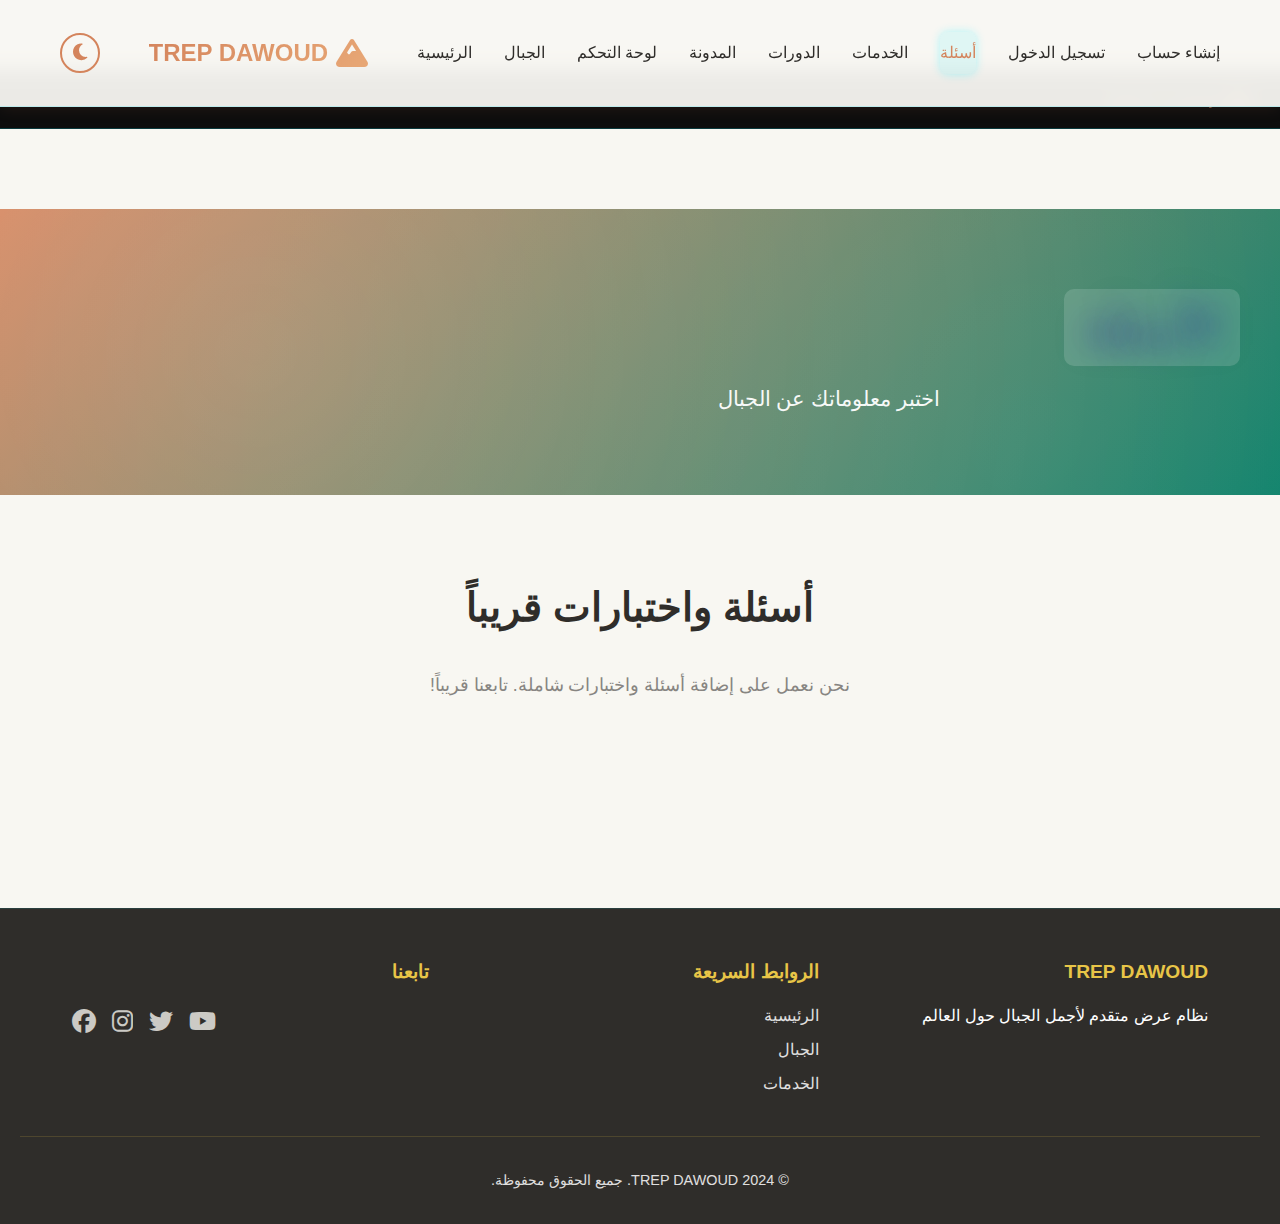
<file: question.html>
<!DOCTYPE html>
<html lang="ar" dir="rtl">
<head>
    <meta charset="UTF-8">
    <meta name="viewport" content="width=device-width, initial-scale=1.0">
    <title>الأسئلة - TREP DAWOUD</title>
    <link rel="stylesheet" href="css/style.css">
    <link rel="stylesheet" href="css/navbar.css">
    <link rel="stylesheet" href="css/layout.css">
    <link rel="stylesheet" href="css/animations.css">
    <link rel="stylesheet" href="css/rtl.css">
    <link rel="stylesheet" href="css/breadcrumb.css">
    <link rel="stylesheet" href="https://cdnjs.cloudflare.com/ajax/libs/font-awesome/6.4.0/css/all.min.css">
</head>

<body>
    <header class="header">
        <div class="header-content">
            <div class="logo">
                <i class="fas fa-mountain"></i>
                <span>TREP DAWOUD</span>
            </div>
            <nav class="nav-menu">
                <a href="index.html" class="nav-link">الرئيسية</a>
                <a href="mountains.html" class="nav-link">الجبال</a>
                <a href="dashboard.html" class="nav-link">لوحة التحكم</a>
                <a href="blog.html" class="nav-link">المدونة</a>
                <a href="courses.html" class="nav-link">الدورات</a>
                <a href="services.html" class="nav-link">الخدمات</a>
                <a href="question.html" class="nav-link active">أسئلة</a>
                <a href="login.html" class="nav-link">تسجيل الدخول</a>
                <a href="signup.html" class="nav-link">إنشاء حساب</a>
            </nav>
            <div class="theme-toggle">
                <button class="theme-btn" id="themeBtn">
                    <i class="fas fa-moon"></i>
                </button>
            </div>
        </div>
    </header>

    <section class="hero">
        <div class="hero-content">
            <h1 class="hero-title"><span class="glow-text">الأسئلة</span></h1>
            <p class="hero-subtitle">اختبر معلوماتك عن الجبال</p>
        </div>
    </section>

    <section style="padding: 80px 20px; text-align: center;">
        <div style="max-width: 1200px; margin: 0 auto;">
            <h2 style="font-size: 2.5rem; margin-bottom: 2rem;">أسئلة واختبارات قريباً</h2>
            <p style="font-size: 1.1rem; opacity: 0.8; margin-bottom: 3rem;">نحن نعمل على إضافة أسئلة واختبارات شاملة. تابعنا قريباً!</p>
        </div>
    </section>

    <footer class="footer">
        <div class="footer-content">
            <div class="footer-section">
                <h3>TREP DAWOUD</h3>
                <p>نظام عرض متقدم لأجمل الجبال حول العالم</p>
            </div>
            <div class="footer-section">
                <h3>الروابط السريعة</h3>
                <ul>
                    <li><a href="index.html">الرئيسية</a></li>
                    <li><a href="mountains.html">الجبال</a></li>
                    <li><a href="services.html">الخدمات</a></li>
                </ul>
            </div>
            <div class="footer-section">
                <h3>تابعنا</h3>
                <div class="social-links">
                    <a href="#" title="Facebook"><i class="fab fa-facebook"></i></a>
                    <a href="#" title="Instagram"><i class="fab fa-instagram"></i></a>
                    <a href="#" title="Twitter"><i class="fab fa-twitter"></i></a>
                    <a href="#" title="YouTube"><i class="fab fa-youtube"></i></a>
                </div>
            </div>
        </div>
        <div class="footer-bottom">
            <p>&copy; 2024 TREP DAWOUD. جميع الحقوق محفوظة.</p>
        </div>
    </footer>

    <script src="js/breadcrumb.js"></script>
    <script src="js/snow-effect.js"></script>
    <script src="js/main.js"></script>
    <script src="js/navigation.js"></script>
    <script>
        document.addEventListener('DOMContentLoaded', () => {
            const snowContainer = document.createElement('div');
            snowContainer.style.cssText = 'position: fixed; top: 0; left: 0; width: 100%; height: 100%; pointer-events: none; z-index: 1;';
            document.body.appendChild(snowContainer);
            new SnowEffect(snowContainer, 80);
        });
    </script>
</body>
</html>
</file>
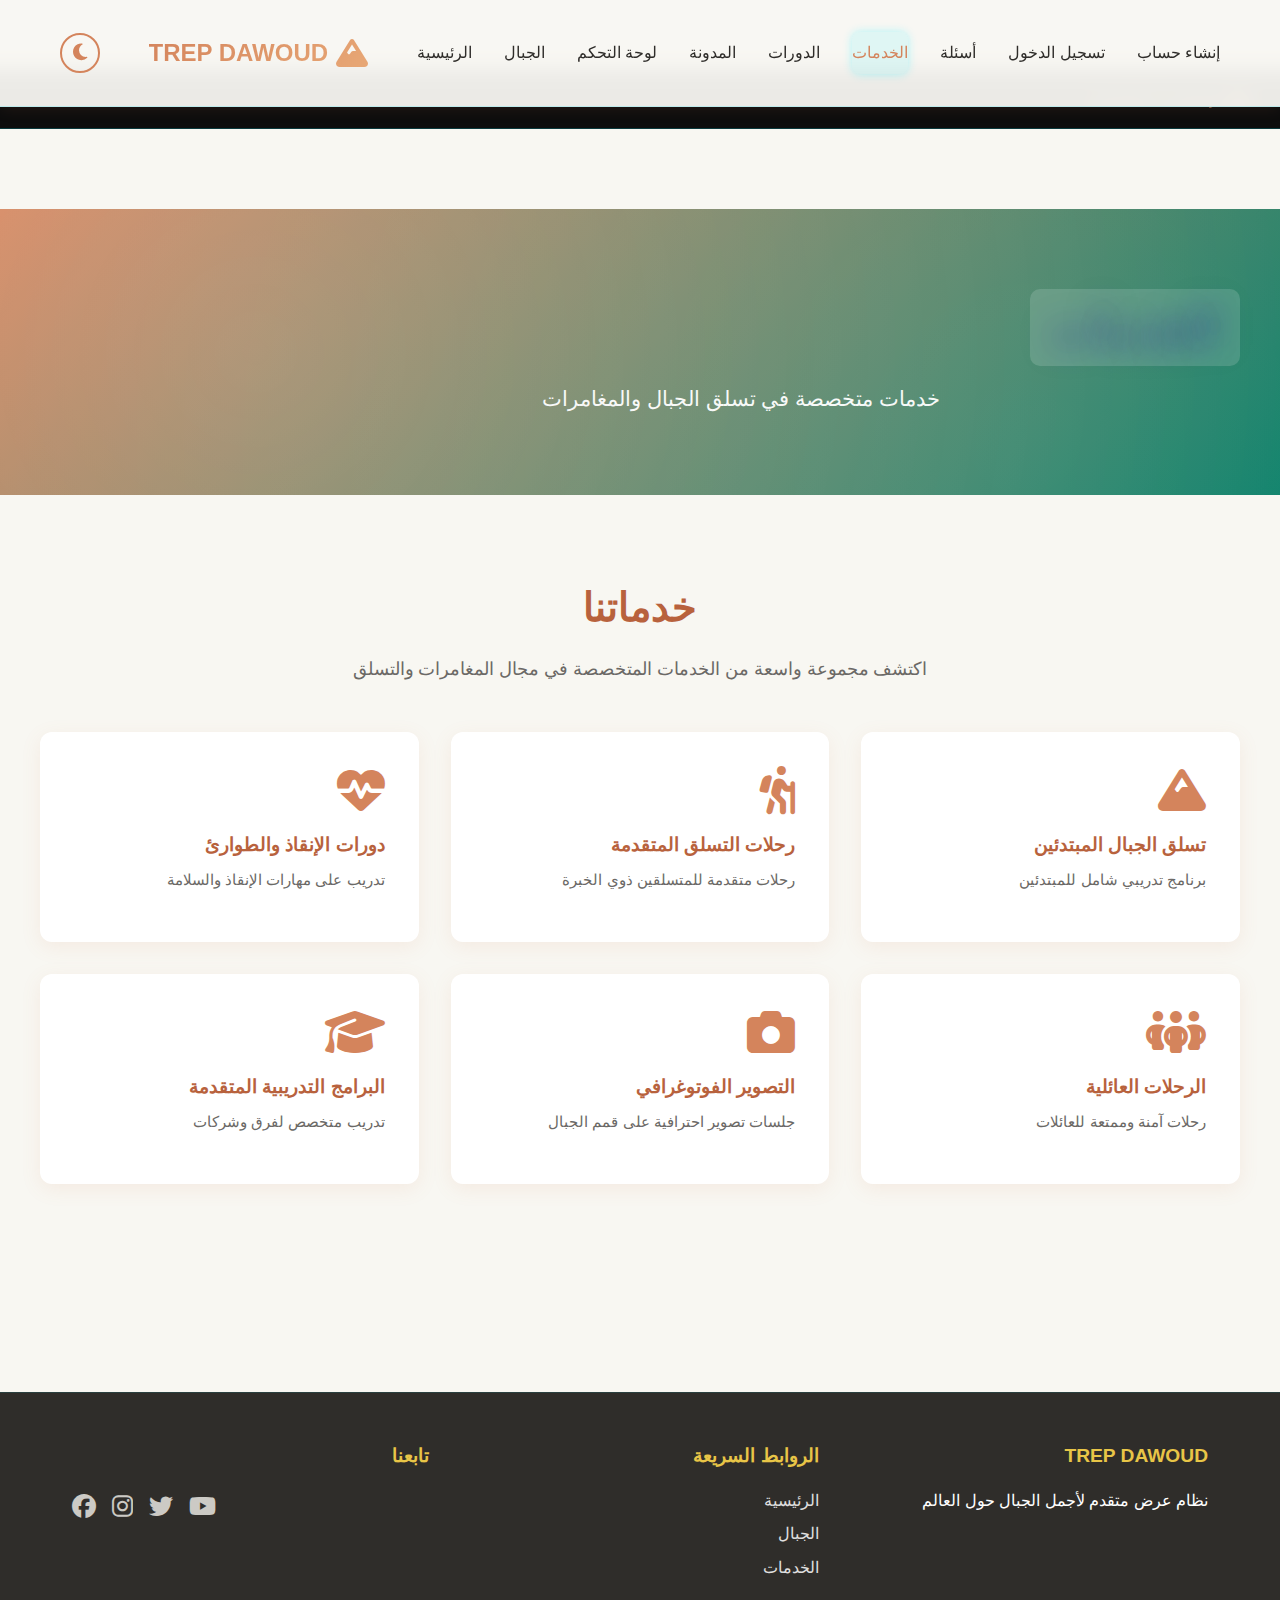
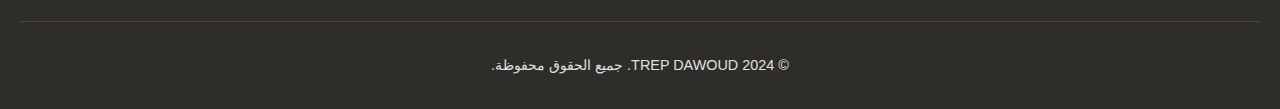
<file: services.html>
<!DOCTYPE html>
<html lang="ar" dir="rtl">
<head>
    <meta charset="UTF-8">
    <meta name="viewport" content="width=device-width, initial-scale=1.0">
    <title>الخدمات - TREP DAWOUD</title>
    
    <!-- Stylesheets -->
    <link rel="stylesheet" href="css/style.css">
    <link rel="stylesheet" href="css/navbar.css">
    <link rel="stylesheet" href="css/layout.css">
    <link rel="stylesheet" href="css/animations.css">
    <link rel="stylesheet" href="css/rtl.css">
    <link rel="stylesheet" href="css/modal-service.css">
    <link rel="stylesheet" href="css/breadcrumb.css">
    <link rel="stylesheet" href="https://cdnjs.cloudflare.com/ajax/libs/font-awesome/6.4.0/css/all.min.css">
</head>

<body>
    <!-- Navigation Header -->
    <header class="header">
        <div class="header-content">
            <div class="logo">
                <i class="fas fa-mountain"></i>
                <span>TREP DAWOUD</span>
            </div>
            <nav class="nav-menu">
                <a href="index.html" class="nav-link">الرئيسية</a>
                <a href="mountains.html" class="nav-link">الجبال</a>
                <a href="dashboard.html" class="nav-link">لوحة التحكم</a>
                <a href="blog.html" class="nav-link">المدونة</a>
                <a href="courses.html" class="nav-link">الدورات</a>
                <a href="services.html" class="nav-link active">الخدمات</a>
                <a href="question.html" class="nav-link">أسئلة</a>
                <a href="login.html" class="nav-link">تسجيل الدخول</a>
                <a href="signup.html" class="nav-link">إنشاء حساب</a>
            </nav>
            <div class="theme-toggle">
                <button class="theme-btn" id="themeBtn">
                    <i class="fas fa-moon"></i>
                </button>
            </div>
        </div>
    </header>

    <!-- Hero Section -->
    <section class="hero" id="services">
        <div class="hero-content">
            <h1 class="hero-title">
                <span class="glow-text">الخدمات</span>
            </h1>
            <p class="hero-subtitle">خدمات متخصصة في تسلق الجبال والمغامرات</p>
        </div>
    </section>

    <!-- Services Section -->
    <section class="services-section">
        <div class="services-container">
            <h2 class="services-title">خدماتنا</h2>
            <p class="services-subtitle">اكتشف مجموعة واسعة من الخدمات المتخصصة في مجال المغامرات والتسلق</p>

            <div class="services-grid" id="servicesGrid">
                <!-- Services will be loaded dynamically -->
            </div>

            <div class="load-more-container">
                <button class="load-more-btn" id="loadMoreBtn">عرض المزيد</button>
            </div>
        </div>
    </section>

    <!-- Service Modal -->
    <div class="service-modal" id="service-modal">
        <div class="modal-content">
            <!-- Modal content will be filled dynamically -->
        </div>
    </div>

    <!-- Footer -->
    <footer class="footer">
        <div class="footer-content">
            <div class="footer-section">
                <h3>TREP DAWOUD</h3>
                <p>نظام عرض متقدم لأجمل الجبال حول العالم</p>
            </div>
            <div class="footer-section">
                <h3>الروابط السريعة</h3>
                <ul>
                    <li><a href="index.html">الرئيسية</a></li>
                    <li><a href="mountains.html">الجبال</a></li>
                    <li><a href="services.html">الخدمات</a></li>
                </ul>
            </div>
            <div class="footer-section">
                <h3>تابعنا</h3>
                <div class="social-links">
                    <a href="#" title="Facebook"><i class="fab fa-facebook"></i></a>
                    <a href="#" title="Instagram"><i class="fab fa-instagram"></i></a>
                    <a href="#" title="Twitter"><i class="fab fa-twitter"></i></a>
                    <a href="#" title="YouTube"><i class="fab fa-youtube"></i></a>
                </div>
            </div>
        </div>
        <div class="footer-bottom">
            <p>&copy; 2024 TREP DAWOUD. جميع الحقوق محفوظة.</p>
        </div>
    </footer>

    <!-- Scripts -->
    <script src="js/breadcrumb.js"></script>
    <script src="js/snow-effect.js"></script>
    <script src="js/config.js"></script>
    <script src="js/auth.js"></script>
    <script src="js/main.js"></script>
    <script src="js/navigation.js"></script>
    <script src="js/interactions.js"></script>
    <script src="js/services-data.js"></script>
    <script src="js/services.js"></script>
    <script>
        document.addEventListener('DOMContentLoaded', () => {
            const snowContainer = document.createElement('div');
            snowContainer.style.cssText = 'position: fixed; top: 0; left: 0; width: 100%; height: 100%; pointer-events: none; z-index: 1;';
            document.body.appendChild(snowContainer);
            new SnowEffect(snowContainer, 80);
        });
    </script>
</body>
</html>
</file>
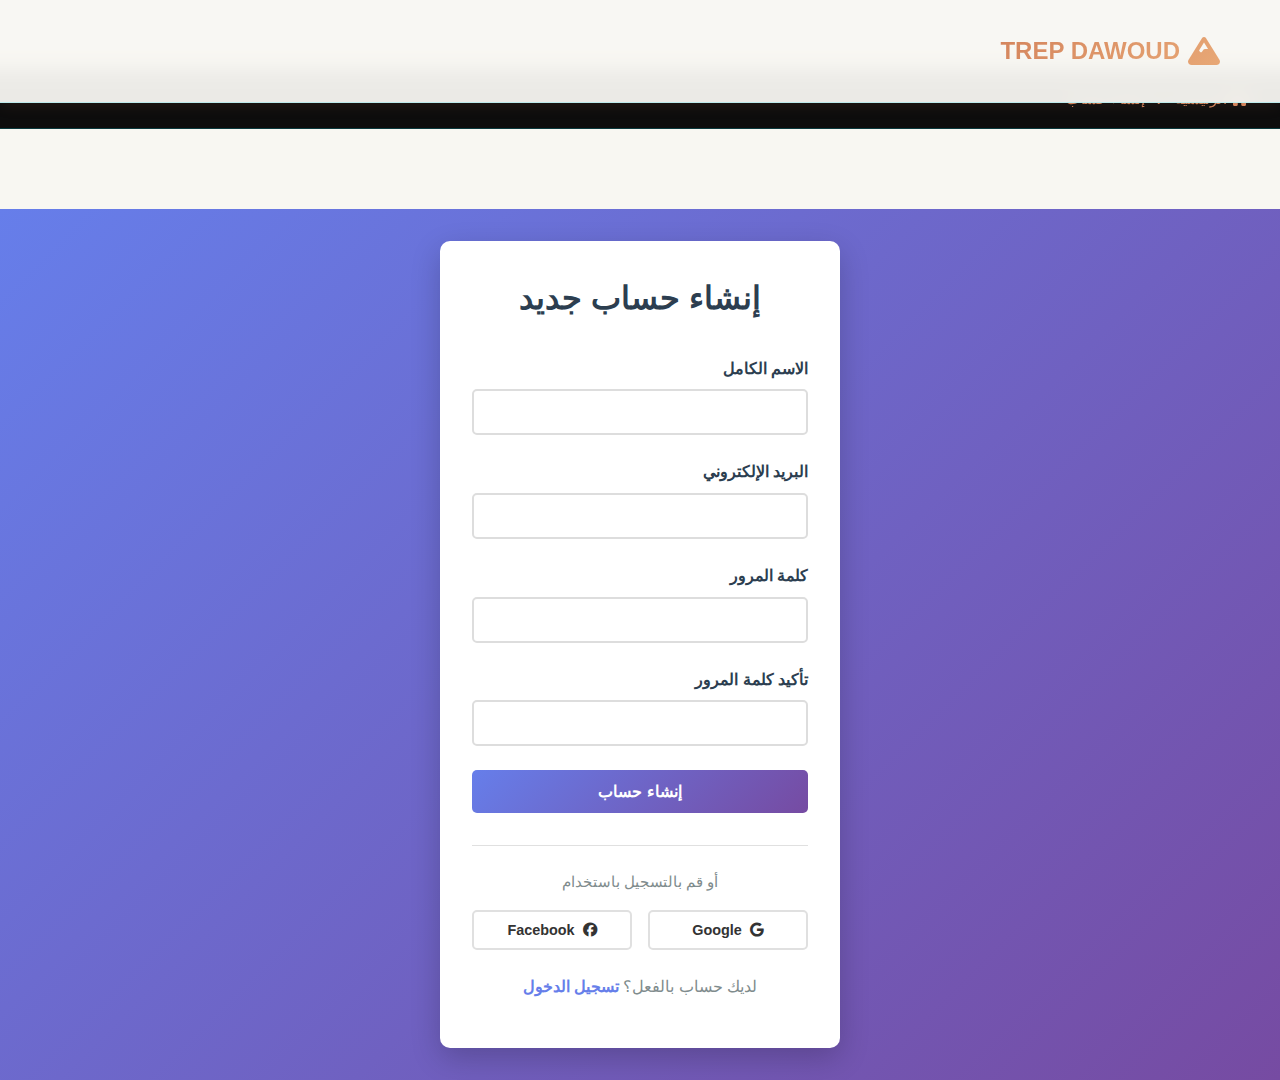
<file: signup.html>
<!DOCTYPE html>
<html lang="ar" dir="rtl">
<head>
    <meta charset="UTF-8">
    <meta name="viewport" content="width=device-width, initial-scale=1.0">
    <title>إنشاء حساب - TREP DAWOUD</title>
    <link rel="stylesheet" href="css/style.css">
    <link rel="stylesheet" href="css/navbar.css">
    <link rel="stylesheet" href="css/auth.css">
    <link rel="stylesheet" href="css/breadcrumb.css">
    <link rel="stylesheet" href="https://cdnjs.cloudflare.com/ajax/libs/font-awesome/6.4.0/css/all.min.css">
</head>

<body>
    <header class="header">
        <div class="header-content">
            <div class="logo">
                <i class="fas fa-mountain"></i>
                <span>TREP DAWOUD</span>
            </div>
        </div>
    </header>

    <div class="auth-container">
        <div class="auth-form">
            <h1>إنشاء حساب جديد</h1>
            <form id="signupForm">
                <div class="form-group">
                    <label for="name">الاسم الكامل</label>
                    <input type="text" id="name" name="name" required>
                </div>
                <div class="form-group">
                    <label for="email">البريد الإلكتروني</label>
                    <input type="email" id="email" name="email" required>
                </div>
                <div class="form-group">
                    <label for="password">كلمة المرور</label>
                    <input type="password" id="password" name="password" required>
                </div>
                <div class="form-group">
                    <label for="confirm">تأكيد كلمة المرور</label>
                    <input type="password" id="confirm" name="confirm" required>
                </div>
                <button type="submit" class="btn-submit">إنشاء حساب</button>
            </form>
            
            <div class="social-login">
                <p>أو قم بالتسجيل باستخدام</p>
                <div class="social-buttons">
                    <button type="button" class="btn-google" onclick="loginFakeGoogle(); window.location.href='dashboard.html';">
                        <i class="fab fa-google"></i> Google
                    </button>
                    <button type="button" class="btn-facebook" onclick="loginFakeFacebook(); window.location.href='dashboard.html';">
                        <i class="fab fa-facebook"></i> Facebook
                    </button>
                </div>
            </div>
            
            <p class="auth-link">لديك حساب بالفعل؟ <a href="login.html">تسجيل الدخول</a></p>
        </div>
    </div>

    <script src="js/snow-effect.js"></script>
    <script src="js/breadcrumb.js"></script>
    <script src="js/auth.js"></script>
    <script src="js/main.js"></script>
    <script>
        document.addEventListener('DOMContentLoaded', () => {
            const snowContainer = document.createElement('div');
            snowContainer.style.cssText = 'position: fixed; top: 0; left: 0; width: 100%; height: 100%; pointer-events: none; z-index: 1;';
            document.body.appendChild(snowContainer);
            new SnowEffect(snowContainer, 80);
        });
    </script>
</body>
</html>
</file>
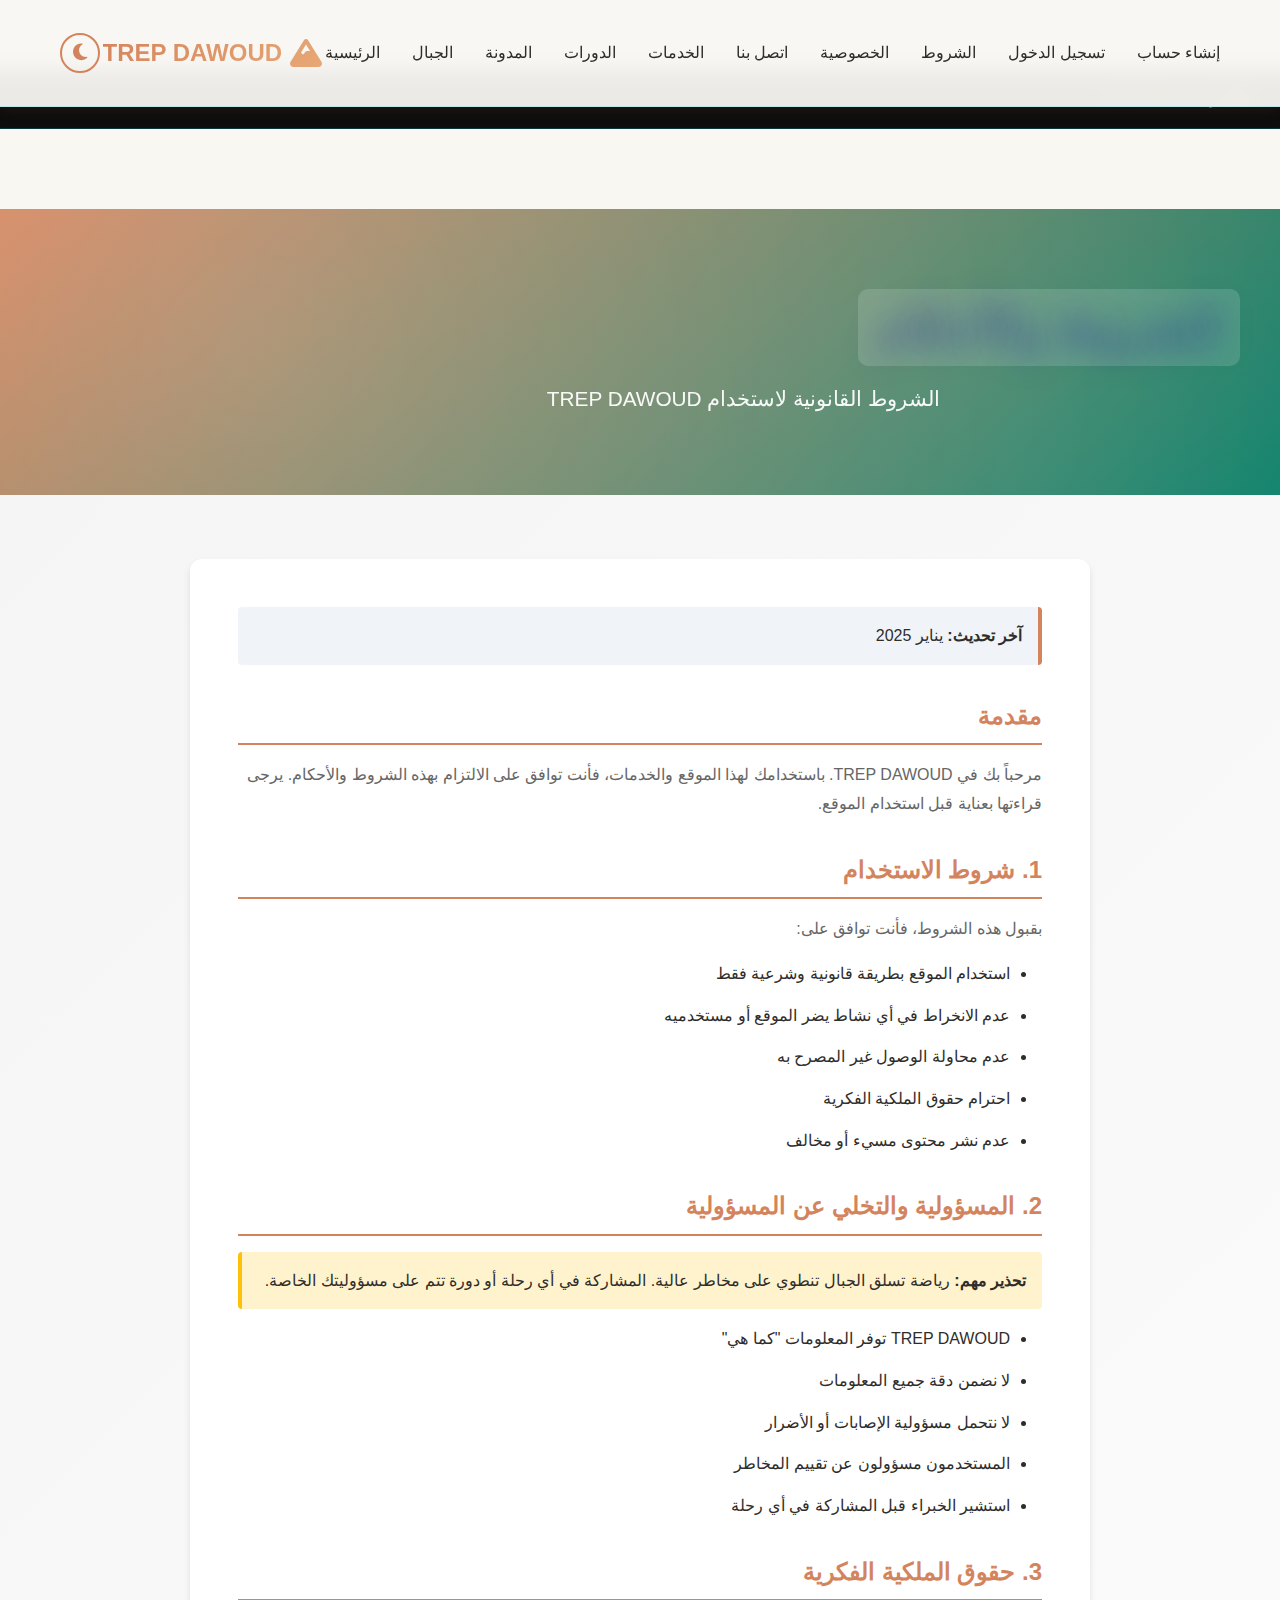
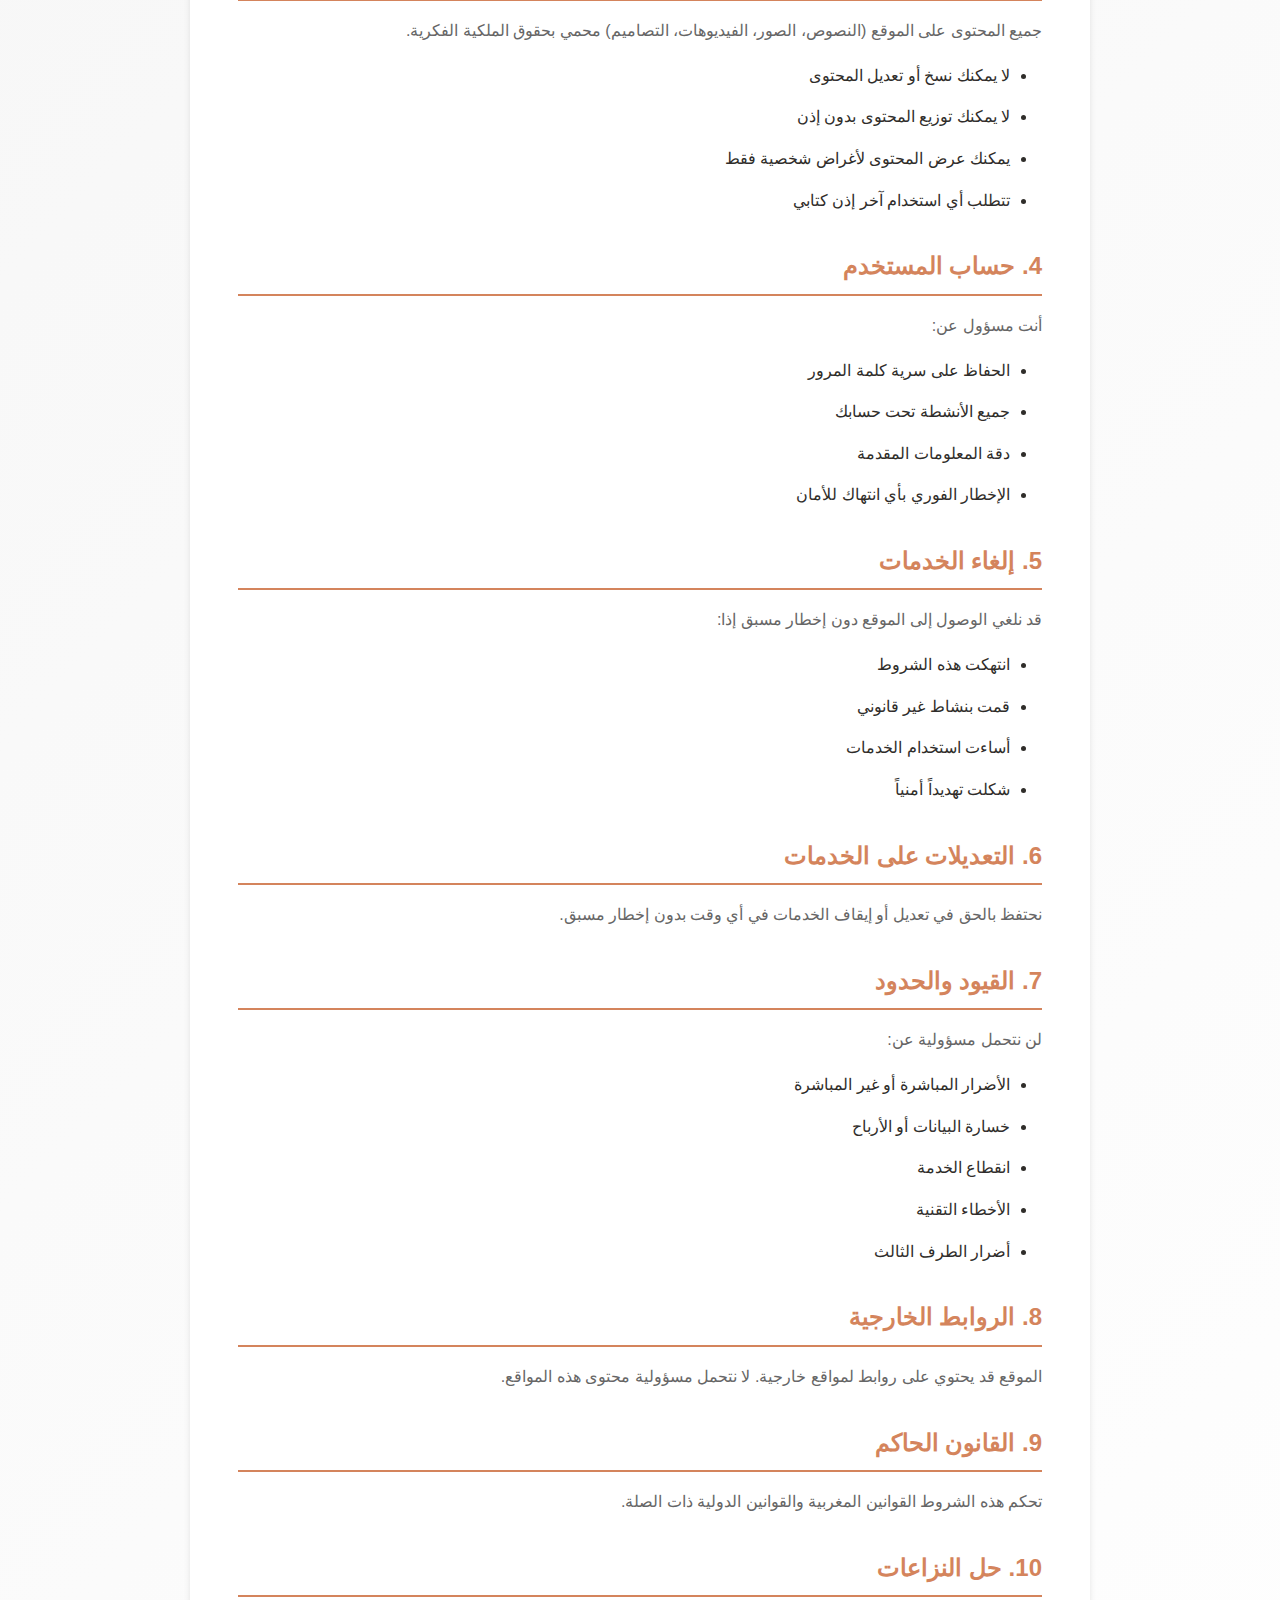
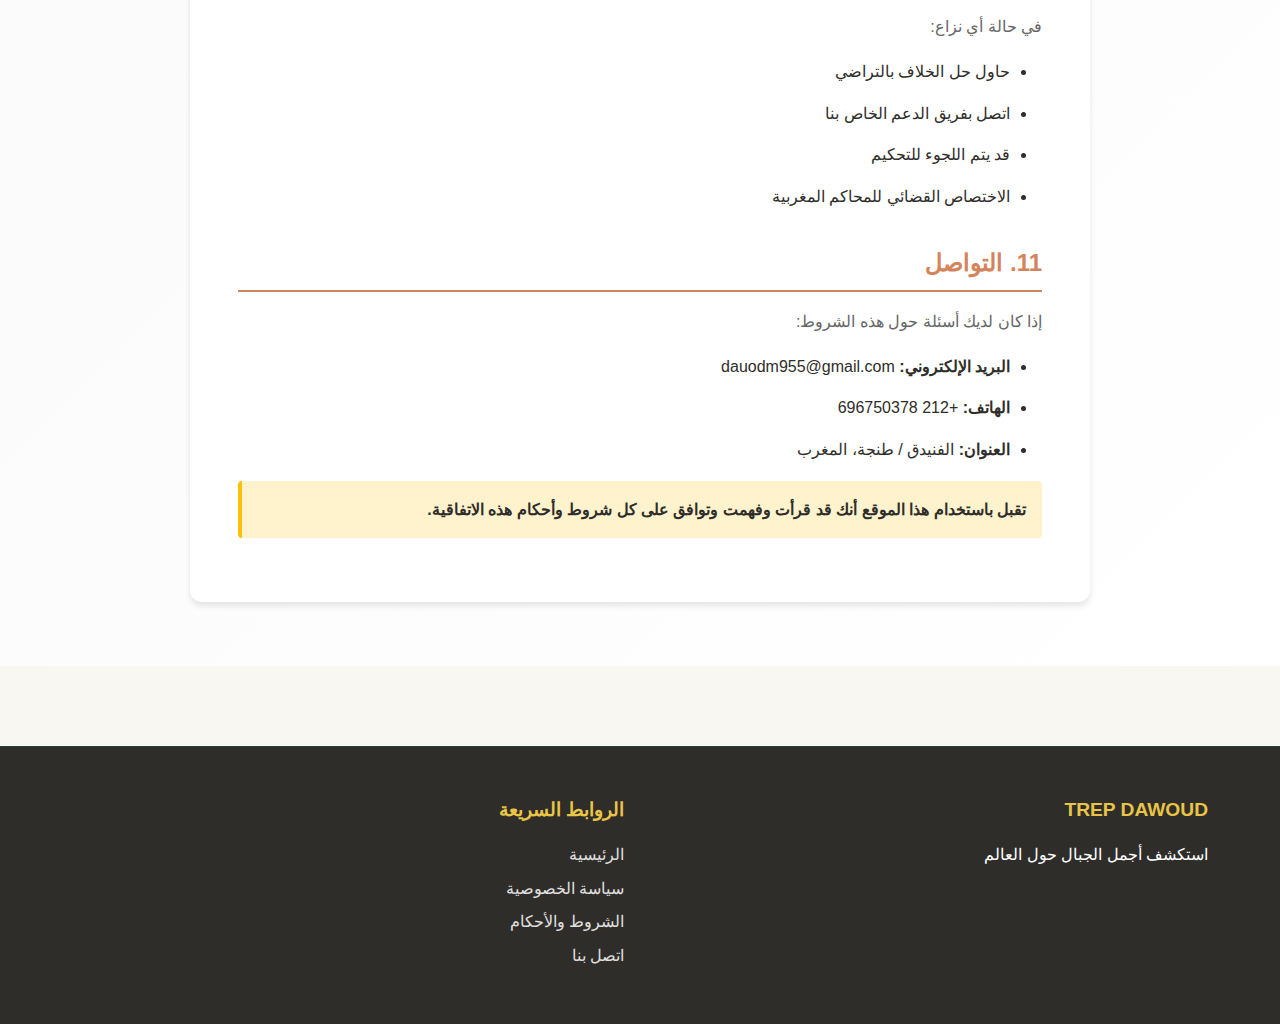
<file: terms.html>
<!DOCTYPE html>
<html lang="ar" dir="rtl">
<head>
    <meta charset="UTF-8">
    <meta name="viewport" content="width=device-width, initial-scale=1.0">
    <meta name="description" content="الشروط والأحكام - TREP DAWOUD">
    <meta name="keywords" content="الشروط والأحكام, TREP DAWOUD">
    <title>الشروط والأحكام | TREP DAWOUD</title>
    <link rel="stylesheet" href="css/style.css">
    <link rel="stylesheet" href="css/navbar.css">
    <link rel="stylesheet" href="css/layout.css">
    <link rel="stylesheet" href="css/animations.css">
    <link rel="stylesheet" href="css/rtl.css">
    <link rel="stylesheet" href="css/breadcrumb.css">
    <link rel="stylesheet" href="https://cdnjs.cloudflare.com/ajax/libs/font-awesome/6.4.0/css/all.min.css">
    <style>
        .policy-section {
            padding: 4rem 2rem;
            background: linear-gradient(135deg, #f5f5f5 0%, #ffffff 100%);
        }

        body.dark-mode .policy-section {
            background: linear-gradient(135deg, #1a1a1a 0%, #2a2a2a 100%);
        }

        .policy-container {
            max-width: 900px;
            margin: 0 auto;
            background: white;
            padding: 3rem;
            border-radius: 12px;
            box-shadow: 0 4px 6px rgba(0, 0, 0, 0.1);
        }

        body.dark-mode .policy-container {
            background: #2a2a2a;
            color: #e0e0e0;
        }

        .policy-container h2 {
            color: #d4845c;
            margin-top: 2rem;
            margin-bottom: 1rem;
            border-bottom: 2px solid #d4845c;
            padding-bottom: 0.5rem;
        }

        .policy-container h3 {
            color: #333;
            margin-top: 1.5rem;
            margin-bottom: 0.8rem;
        }

        body.dark-mode .policy-container h3 {
            color: #e8a876;
        }

        .policy-container p {
            line-height: 1.8;
            margin-bottom: 1rem;
            color: #666;
        }

        body.dark-mode .policy-container p {
            color: #aaa;
        }

        .policy-container ul {
            margin: 1rem 0;
            padding-right: 2rem;
        }

        .policy-container li {
            margin-bottom: 0.8rem;
            line-height: 1.8;
        }

        .last-updated {
            background: #f0f4f8;
            padding: 1rem;
            border-right: 4px solid #d4845c;
            margin-bottom: 2rem;
            border-radius: 4px;
        }

        body.dark-mode .last-updated {
            background: #333;
        }

        .warning-box {
            background: #fff3cd;
            border-left: 4px solid #ffc107;
            padding: 1rem;
            margin: 1rem 0;
            border-radius: 4px;
        }

        body.dark-mode .warning-box {
            background: #333;
            border-left-color: #d4845c;
        }
    </style>
</head>
<body>
    <!-- Navigation Header -->
    <header class="header">
        <div class="header-content">
            <div class="logo">
                <i class="fas fa-mountain"></i>
                <span>TREP DAWOUD</span>
            </div>
            <nav class="nav-menu">
                <a href="index.html" class="nav-link">الرئيسية</a>
                <a href="mountains.html" class="nav-link">الجبال</a>
                <a href="blog.html" class="nav-link">المدونة</a>
                <a href="courses.html" class="nav-link">الدورات</a>
                <a href="services.html" class="nav-link">الخدمات</a>
                <a href="contact.html" class="nav-link">اتصل بنا</a>
                <a href="privacy.html" class="nav-link">الخصوصية</a>
                <a href="terms.html" class="nav-link">الشروط</a>
                <a href="login.html" class="nav-link">تسجيل الدخول</a>
                <a href="signup.html" class="nav-link">إنشاء حساب</a>
            </nav>
            <div class="theme-toggle">
                <button class="theme-btn" id="themeBtn">
                    <i class="fas fa-moon"></i>
                </button>
            </div>
        </div>
    </header>

    <!-- Hero Section -->
    <section class="hero" id="terms-hero">
        <div class="hero-content">
            <h1 class="hero-title">
                <span class="glow-text">الشروط والأحكام</span>
            </h1>
            <p class="hero-subtitle">الشروط القانونية لاستخدام TREP DAWOUD</p>
        </div>
    </section>

    <!-- Policy Section -->
    <section class="policy-section">
        <div class="policy-container">
            <div class="last-updated">
                <strong>آخر تحديث:</strong> يناير 2025
            </div>

            <h2>مقدمة</h2>
            <p>
                مرحباً بك في TREP DAWOUD. باستخدامك لهذا الموقع والخدمات، فأنت توافق على الالتزام بهذه الشروط والأحكام. يرجى قراءتها بعناية قبل استخدام الموقع.
            </p>

            <h2>1. شروط الاستخدام</h2>
            <p>
                بقبول هذه الشروط، فأنت توافق على:
            </p>
            <ul>
                <li>استخدام الموقع بطريقة قانونية وشرعية فقط</li>
                <li>عدم الانخراط في أي نشاط يضر الموقع أو مستخدميه</li>
                <li>عدم محاولة الوصول غير المصرح به</li>
                <li>احترام حقوق الملكية الفكرية</li>
                <li>عدم نشر محتوى مسيء أو مخالف</li>
            </ul>

            <h2>2. المسؤولية والتخلي عن المسؤولية</h2>
            <div class="warning-box">
                <strong>تحذير مهم:</strong> رياضة تسلق الجبال تنطوي على مخاطر عالية. المشاركة في أي رحلة أو دورة تتم على مسؤوليتك الخاصة.
            </div>
            <ul>
                <li>TREP DAWOUD توفر المعلومات "كما هي"</li>
                <li>لا نضمن دقة جميع المعلومات</li>
                <li>لا نتحمل مسؤولية الإصابات أو الأضرار</li>
                <li>المستخدمون مسؤولون عن تقييم المخاطر</li>
                <li>استشير الخبراء قبل المشاركة في أي رحلة</li>
            </ul>

            <h2>3. حقوق الملكية الفكرية</h2>
            <p>
                جميع المحتوى على الموقع (النصوص، الصور، الفيديوهات، التصاميم) محمي بحقوق الملكية الفكرية.
            </p>
            <ul>
                <li>لا يمكنك نسخ أو تعديل المحتوى</li>
                <li>لا يمكنك توزيع المحتوى بدون إذن</li>
                <li>يمكنك عرض المحتوى لأغراض شخصية فقط</li>
                <li>تتطلب أي استخدام آخر إذن كتابي</li>
            </ul>

            <h2>4. حساب المستخدم</h2>
            <p>
                أنت مسؤول عن:
            </p>
            <ul>
                <li>الحفاظ على سرية كلمة المرور</li>
                <li>جميع الأنشطة تحت حسابك</li>
                <li>دقة المعلومات المقدمة</li>
                <li>الإخطار الفوري بأي انتهاك للأمان</li>
            </ul>

            <h2>5. إلغاء الخدمات</h2>
            <p>
                قد نلغي الوصول إلى الموقع دون إخطار مسبق إذا:
            </p>
            <ul>
                <li>انتهكت هذه الشروط</li>
                <li>قمت بنشاط غير قانوني</li>
                <li>أساءت استخدام الخدمات</li>
                <li>شكلت تهديداً أمنياً</li>
            </ul>

            <h2>6. التعديلات على الخدمات</h2>
            <p>
                نحتفظ بالحق في تعديل أو إيقاف الخدمات في أي وقت بدون إخطار مسبق.
            </p>

            <h2>7. القيود والحدود</h2>
            <p>
                لن نتحمل مسؤولية عن:
            </p>
            <ul>
                <li>الأضرار المباشرة أو غير المباشرة</li>
                <li>خسارة البيانات أو الأرباح</li>
                <li>انقطاع الخدمة</li>
                <li>الأخطاء التقنية</li>
                <li>أضرار الطرف الثالث</li>
            </ul>

            <h2>8. الروابط الخارجية</h2>
            <p>
                الموقع قد يحتوي على روابط لمواقع خارجية. لا نتحمل مسؤولية محتوى هذه المواقع.
            </p>

            <h2>9. القانون الحاكم</h2>
            <p>
                تحكم هذه الشروط القوانين المغربية والقوانين الدولية ذات الصلة.
            </p>

            <h2>10. حل النزاعات</h2>
            <p>
                في حالة أي نزاع:
            </p>
            <ul>
                <li>حاول حل الخلاف بالتراضي</li>
                <li>اتصل بفريق الدعم الخاص بنا</li>
                <li>قد يتم اللجوء للتحكيم</li>
                <li>الاختصاص القضائي للمحاكم المغربية</li>
            </ul>

            <h2>11. التواصل</h2>
            <p>
                إذا كان لديك أسئلة حول هذه الشروط:
            </p>
            <ul>
                <li><strong>البريد الإلكتروني:</strong> dauodm955@gmail.com</li>
                <li><strong>الهاتف:</strong> +212 696750378</li>
                <li><strong>العنوان:</strong> الفنيدق / طنجة، المغرب</li>
            </ul>

            <div class="warning-box">
                <strong>تقبل باستخدام هذا الموقع أنك قد قرأت وفهمت وتوافق على كل شروط وأحكام هذه الاتفاقية.</strong>
            </div>
        </div>
    </section>

    <!-- Footer -->
    <footer class="footer">
        <div class="footer-content">
            <div class="footer-section">
                <h3>TREP DAWOUD</h3>
                <p>استكشف أجمل الجبال حول العالم</p>
            </div>
            <div class="footer-section">
                <h3>الروابط السريعة</h3>
                <ul>
                    <li><a href="index.html">الرئيسية</a></li>
                    <li><a href="privacy.html">سياسة الخصوصية</a></li>
                    <li><a href="terms.html">الشروط والأحكام</a></li>
                    <li><a href="contact.html">اتصل بنا</a></li>
                </ul>
            </div>
        </div>
    </footer>

    <script src="js/main.js"></script>
    <script src="js/breadcrumb.js"></script>
</body>
</html>
</file>
<file: css/style.css>
/* TREP DAWOUD - Main Style System */
/* Base styles for the entire website */

:root {
    /* Primary Colors - Warm Earth Tones */
    --primary: #D4845C;
    --primary-dark: #B8623D;
    --primary-light: #E8A876;
    
    /* Secondary Colors - Dark Radiant Green Tones */
    --secondary: #067e66;
    --secondary-dark: #0f5679;
    --secondary-light: #b86b2b;
    
    /* Accent Colors - Golden Highlights */
    --accent: #E8C547;
    --accent-dark: #D4AF37;
    --accent-light: #F5E6A8;
    
    /* Neutral Colors */
    --white: #FFFFFF;
    --off-white: #F8F7F2;
    --gray-light: #E8E6E1;
    --gray-medium: #B8B6B1;
    --gray-dark: #6B6966;
    --black: #2F2D2A;
    
    /* Glow Effects */
    --glow-primary: rgba(212, 132, 92, 0.6);
    --glow-secondary: rgba(26, 153, 96, 0.6);
    --glow-accent: rgba(232, 197, 71, 0.5);
}

/* Global Styles */
* {
    margin: 0;
    padding: 0;
    box-sizing: border-box;
}

html {
    scroll-behavior: smooth;
}

body {
    font-family: 'Cairo', 'Segoe UI', Tahoma, Geneva, Verdana, sans-serif;
    line-height: 1.6;
    color: var(--black);
    background-color: var(--off-white);
    transition: background-color 0.3s ease, color 0.3s ease;
    min-height: 100vh;
}

body.dark-mode {
    background-color: #1a1a18;
    color: var(--off-white);
}

/* Typography */
h1, h2, h3, h4, h5, h6 {
    font-weight: 600;
    margin-bottom: 1rem;
    color: var(--black);
}

body.dark-mode h1,
body.dark-mode h2,
body.dark-mode h3,
body.dark-mode h4,
body.dark-mode h5,
body.dark-mode h6 {
    color: var(--off-white);
}

p {
    margin-bottom: 1rem;
    color: var(--gray-dark);
}

body.dark-mode p {
    color: var(--gray-light);
}

a {
    text-decoration: none;
    color: var(--primary);
    transition: color 0.3s ease;
}

a:hover {
    color: var(--primary-dark);
}

/* Containers */
.container {
    max-width: 1200px;
    margin: 0 auto;
    padding: 0 20px;
}

/* Buttons */
button {
    cursor: pointer;
    border: none;
    font-size: 1rem;
    transition: all 0.3s ease;
}

button:hover {
    transform: translateY(-2px);
}

/* Scrollbar */
::-webkit-scrollbar {
    width: 10px;
}

::-webkit-scrollbar-track {
    background: var(--off-white);
}

::-webkit-scrollbar-thumb {
    background: var(--gray-medium);
    border-radius: 5px;
}

::-webkit-scrollbar-thumb:hover {
    background: var(--gray-dark);
}

body.dark-mode ::-webkit-scrollbar-track {
    background: #2a2a28;
}

body.dark-mode ::-webkit-scrollbar-thumb {
    background: var(--gray-medium);
}

/* Header & Navigation */
.header {
    position: fixed;
    top: 0;
    left: 0;
    right: 0;
    z-index: 1000;
    backdrop-filter: blur(20px);
    background: rgba(0, 0, 0, 0.95);
    border-bottom: 1px solid rgba(0, 234, 255, 0.2);
    padding: 1rem 0;
    box-shadow: 0 0 15px rgba(0, 234, 255, 0.1);
}

.header-content {
    max-width: 1400px;
    margin: 0 auto;
    padding: 0 2rem;
    display: flex;
    justify-content: space-between;
    align-items: center;
}

.logo {
    display: flex;
    align-items: center;
    gap: 0.5rem;
    font-size: 1.5rem;
    font-weight: 700;
    background: linear-gradient(135deg, var(--primary), var(--primary-light));
    -webkit-background-clip: text;
    -webkit-text-fill-color: transparent;
    background-clip: text;
}

.nav-menu {
    display: flex;
    gap: 2rem;
    list-style: none;
}

.nav-link {
    color: var(--text);
    text-decoration: none;
    font-weight: 500;
    transition: all 0.3s ease;
    padding: 0.5rem 1rem;
    border-radius: 8px;
}

.nav-link:hover,
.nav-link.active {
    background: rgba(0, 234, 255, 0.1);
    color: var(--neon1);
    box-shadow: 0 0 10px rgba(0, 234, 255, 0.3);
}

.theme-toggle {
    display: flex;
    align-items: center;
}

.theme-btn {
    background: transparent;
    border: 1px solid rgba(0, 234, 255, 0.3);
    color: var(--neon1);
    width: 40px;
    height: 40px;
    border-radius: 50%;
    cursor: pointer;
    transition: all 0.3s ease;
    display: flex;
    align-items: center;
    justify-content: center;
}

.theme-btn:hover {
    background: rgba(0, 234, 255, 0.1);
    box-shadow: 0 0 15px rgba(0, 234, 255, 0.4);
}

/* Hero Section */
.hero {
    padding: 8rem 2rem 4rem;
    text-align: center;
    background: linear-gradient(135deg, var(--bg), var(--bg2));
}

.hero-content {
    max-width: 800px;
    margin: 0 auto;
}

.hero-title {
    font-size: 3.5rem;
    font-weight: 700;
    margin-bottom: 1rem;
    line-height: 1.2;
}

.glow-text {
    background: linear-gradient(135deg, var(--primary), var(--secondary), var(--primary-light));
    -webkit-background-clip: text;
    -webkit-text-fill-color: transparent;
    background-clip: text;
    text-shadow: 0 0 30px rgba(32, 26, 153, 0.5);
}

.hero-subtitle {
    font-size: 1.3rem;
    color: var(--text2);
    max-width: 600px;
    margin: 0 auto;
}

/* Footer */
.footer {
    background: var(--bg2);
    border-top: 1px solid rgba(0, 234, 255, 0.1);
    padding: 3rem 0 1rem;
    margin-top: 4rem;
}

.footer-content {
    max-width: 1400px;
    margin: 0 auto;
    padding: 0 2rem;
    display: grid;
    grid-template-columns: repeat(auto-fit, minmax(250px, 1fr));
    gap: 2rem;
}

.footer-section h3 {
    color: var(--text);
    margin-bottom: 1rem;
    font-size: 1.2rem;
}

.footer-section p {
    color: var(--text2);
    line-height: 1.6;
}

.footer-section ul {
    list-style: none;
}

.footer-section ul li {
    margin-bottom: 0.5rem;
}

.footer-section ul li a {
    color: var(--text2);
    text-decoration: none;
    transition: color 0.3s ease;
}

.footer-section ul li a:hover {
    color: var(--neon1);
}

.social-links {
    display: flex;
    gap: 1rem;
    margin-top: 1rem;
}

.social-links a {
    color: var(--text2);
    font-size: 1.5rem;
    transition: all 0.3s ease;
}

.social-links a:hover {
    color: var(--neon1);
    transform: translateY(-3px);
}

.footer-bottom {
    text-align: center;
    padding-top: 2rem;
    border-top: 1px solid rgba(0, 234, 255, 0.1);
    margin-top: 2rem;
}

.footer-bottom p {
    color: var(--text2);
    font-size: 0.9rem;
}

/* Responsive Design */
@media (max-width: 768px) {
    .nav-menu {
        display: none;
    }

    .hero {
        padding: 6rem 1rem 3rem;
    }

    .hero-title {
        font-size: 2.5rem;
    }

    .hero-subtitle {
        font-size: 1.1rem;
    }

    .header-content {
        padding: 0 1rem;
    }

    .footer-content {
        grid-template-columns: 1fr;
        text-align: center;
    }
}

@media (max-width: 480px) {
    .hero-title {
        font-size: 2rem;
    }

    .hero-subtitle {
        font-size: 1rem;
    }

    .logo {
        font-size: 1.2rem;
    }
}
</file>
<file: css/navbar.css>
.header {
    position: fixed;
    top: 0;
    left: 0;
    right: 0;
    z-index: 1000;
    background: rgba(248, 247, 242, 0.95);
    backdrop-filter: blur(10px);
    box-shadow: 0 2px 15px rgba(212, 132, 92, 0.1);
    transition: all 0.3s ease;
}

body.dark-mode .header {
    background: rgba(26, 26, 24, 0.95);
    box-shadow: 0 2px 15px rgba(212, 132, 92, 0.2);
}

.header-content {
    max-width: 1200px;
    margin: 0 auto;
    padding: 1rem 20px;
    display: flex;
    justify-content: space-between;
    align-items: center;
}

.logo {
    display: flex;
    align-items: center;
    gap: 0.5rem;
    font-size: 1.5rem;
    font-weight: bold;
    color: var(--primary-dark);
}

body.dark-mode .logo {
    color: var(--primary-light);
}

.logo i {
    font-size: 2rem;
    color: var(--secondary);
}

.nav-menu {
    display: flex;
    gap: 2rem;
    list-style: none;
    flex-wrap: wrap;
}

.nav-link {
    position: relative;
    color: var(--black);
    font-weight: 500;
    transition: color 0.3s ease;
    padding: 0.5rem 0;
}

body.dark-mode .nav-link {
    color: var(--off-white);
}

.nav-link:hover,
.nav-link.active {
    color: var(--primary);
}

.nav-link.active::after {
    content: '';
    position: absolute;
    bottom: -5px;
    left: 0;
    right: 0;
    height: 3px;
    background: linear-gradient(90deg, var(--primary), var(--accent));
    border-radius: 2px;
}

.theme-toggle {
    display: flex;
    align-items: center;
}

.theme-btn {
    background: none;
    border: 2px solid var(--primary);
    color: var(--primary);
    width: 40px;
    height: 40px;
    border-radius: 50%;
    display: flex;
    align-items: center;
    justify-content: center;
    font-size: 1.2rem;
    transition: all 0.3s ease;
}

body.dark-mode .theme-btn {
    border-color: var(--accent);
    color: var(--accent);
}

.theme-btn:hover {
    background: rgba(212, 132, 92, 0.1);
}

/* Mobile Menu Toggle */
.menu-toggle {
    display: none;
    flex-direction: column;
    gap: 5px;
    cursor: pointer;
}

.menu-toggle span {
    width: 25px;
    height: 3px;
    background: #2c3e50;
    border-radius: 2px;
    transition: all 0.3s ease;
}

body.dark-mode .menu-toggle span {
    background: #ecf0f1;
}

@media (max-width: 768px) {
    .nav-menu {
        display: none;
        position: absolute;
        top: 100%;
        right: 0;
        left: 0;
        flex-direction: column;
        gap: 0;
        background: rgba(255, 255, 255, 0.95);
        padding: 1rem 20px;
        border-top: 2px solid #e74c3c;
    }

    body.dark-mode .nav-menu {
        background: rgba(26, 26, 26, 0.95);
    }

    .nav-menu.active {
        display: flex;
    }

    .menu-toggle {
        display: flex;
    }

    .nav-link.active::after {
        display: none;
    }
}
</file>
<file: css/layout.css>
/* Hero Section */
.hero {
    margin-top: 80px;
    padding: 80px 20px;
    background: linear-gradient(135deg, var(--primary) 0%, var(--secondary) 100%);
    color: white;
    text-align: center;
    position: relative;
    overflow: hidden;
}

.hero::before {
    content: '';
    position: absolute;
    top: 0;
    left: 0;
    right: 0;
    bottom: 0;
    background: radial-gradient(circle at 20% 50%, rgba(255, 255, 255, 0.15), transparent),
                radial-gradient(circle at 80% 80%, rgba(255, 255, 255, 0.08), transparent);
    pointer-events: none;
}

.hero-content {
    position: relative;
    z-index: 1;
    max-width: 1200px;
    margin: 0 auto;
}

.hero-title {
    font-size: 3rem;
    margin-bottom: 1rem;
    text-shadow: 2px 2px 4px rgba(0, 0, 0, 0.2);
}

.hero-subtitle {
    font-size: 1.3rem;
    opacity: 0.95;
    margin-bottom: 0;
}

.glow-text {
    display: inline-block;
    padding: 10px 20px;
    background: rgba(255, 255, 255, 0.15);
    border-radius: 10px;
    backdrop-filter: blur(10px);
}

/* Services Section */
.services-section {
    padding: 80px 20px;
    background: var(--off-white);
}

body.dark-mode .services-section {
    background: #1a1a18;
}

.services-container {
    max-width: 1200px;
    margin: 0 auto;
}

.services-title {
    font-size: 2.5rem;
    text-align: center;
    margin-bottom: 1rem;
    color: var(--primary-dark);
}

body.dark-mode .services-title {
    color: var(--primary-light);
}

.services-subtitle {
    text-align: center;
    font-size: 1.1rem;
    color: var(--gray-dark);
    margin-bottom: 3rem;
}

body.dark-mode .services-subtitle {
    color: var(--gray-light);
}

/* Grid */
.services-grid {
    display: grid;
    grid-template-columns: repeat(auto-fit, minmax(300px, 1fr));
    gap: 2rem;
    margin-bottom: 3rem;
}

.service-card {
    background: white;
    border-radius: 12px;
    padding: 2rem;
    box-shadow: 0 5px 20px rgba(212, 132, 92, 0.1);
    transition: all 0.3s ease;
    border: 2px solid transparent;
}

body.dark-mode .service-card {
    background: #2a2a28;
    box-shadow: 0 5px 20px rgba(212, 132, 92, 0.2);
}

.service-card:hover {
    transform: translateY(-10px);
    box-shadow: 0 15px 35px rgba(212, 132, 92, 0.25);
    border-color: var(--accent);
}

.service-card i {
    font-size: 3rem;
    color: var(--primary);
    margin-bottom: 1rem;
}

.service-card:hover i {
    color: var(--accent);
}

.service-card h3 {
    color: var(--primary-dark);
    margin-bottom: 0.5rem;
}

body.dark-mode .service-card h3 {
    color: var(--primary-light);
}

.service-card p {
    color: var(--gray-dark);
    font-size: 0.95rem;
}

body.dark-mode .service-card p {
    color: var(--gray-light);
}

/* Load More */
.load-more-container {
    text-align: center;
    margin-top: 3rem;
}

.load-more-btn {
    background: linear-gradient(135deg, var(--primary), var(--primary-dark));
    color: white;
    padding: 12px 40px;
    border-radius: 5px;
    font-size: 1rem;
    font-weight: 600;
    box-shadow: 0 5px 15px rgba(212, 132, 92, 0.3);
}

.load-more-btn:hover {
    box-shadow: 0 8px 25px rgba(212, 132, 92, 0.4);
    background: linear-gradient(135deg, var(--primary-dark), var(--primary-dark));
}

/* Footer */
.footer {
    background: var(--black);
    color: white;
    padding: 3rem 20px 1rem;
    margin-top: 5rem;
}

body.dark-mode .footer {
    background: #0f0f0d;
}

.footer-content {
    max-width: 1200px;
    margin: 0 auto;
    display: grid;
    grid-template-columns: repeat(auto-fit, minmax(250px, 1fr));
    gap: 2rem;
    margin-bottom: 2rem;
}

.footer-section h3 {
    color: var(--accent);
    margin-bottom: 1rem;
}

.footer-section a {
    display: block;
    margin-bottom: 0.5rem;
    opacity: 0.85;
    transition: opacity 0.3s ease, color 0.3s ease;
    color: var(--gray-light);
}

.footer-section a:hover {
    opacity: 1;
    color: var(--primary-light);
}

.social-links {
    display: flex;
    gap: 1rem;
    font-size: 1.5rem;
}

.footer-bottom {
    text-align: center;
    padding-top: 2rem;
    border-top: 1px solid rgba(232, 197, 71, 0.2);
    opacity: 0.85;
}

@media (max-width: 768px) {
    .hero-title {
        font-size: 2rem;
    }

    .services-title {
        font-size: 2rem;
    }

    .services-grid {
        grid-template-columns: 1fr;
    }
}
</file>
<file: css/animations.css>
/* Fade In Animation */
@keyframes fadeIn {
    from {
        opacity: 0;
        transform: translateY(20px);
    }
    to {
        opacity: 1;
        transform: translateY(0);
    }
}

.service-card {
    animation: fadeIn 0.6s ease-out;
}

/* Glow Effect */
@keyframes glow {
    0%, 100% {
        box-shadow: 0 0 5px rgba(230, 76, 60, 0.5);
    }
    50% {
        box-shadow: 0 0 20px rgba(230, 76, 60, 0.8);
    }
}

.glow-text {
    animation: glow 3s ease-in-out infinite;
}

/* Slide In */
@keyframes slideInRight {
    from {
        opacity: 0;
        transform: translateX(50px);
    }
    to {
        opacity: 1;
        transform: translateX(0);
    }
}

.nav-link {
    animation: slideInRight 0.6s ease-out;
}

/* Pulse */
@keyframes pulse {
    0%, 100% {
        opacity: 1;
    }
    50% {
        opacity: 0.7;
    }
}

button:active {
    animation: pulse 0.3s ease-out;
}

/* Modal Animations */
@keyframes modalSlideIn {
    from {
        transform: translateY(-50px);
        opacity: 0;
    }
    to {
        transform: translateY(0);
        opacity: 1;
    }
}

.modal-content {
    animation: modalSlideIn 0.3s ease-out;
}

@keyframes fadeInBg {
    from {
        opacity: 0;
    }
    to {
        opacity: 1;
    }
}

.service-modal.active {
    animation: fadeInBg 0.3s ease-out;
}
</file>
<file: css/rtl.css>
html[dir="rtl"],
html[lang="ar"] {
    direction: rtl;
    text-align: right;
}

html[dir="rtl"] .header-content {
    flex-direction: row-reverse;
}

html[dir="rtl"] .nav-menu {
    flex-direction: row-reverse;
}

html[dir="rtl"] .nav-link.active::after {
    left: auto;
    right: 0;
}

html[dir="rtl"] .footer-content {
    direction: rtl;
}

html[dir="rtl"] .social-links {
    flex-direction: row-reverse;
}

html[dir="rtl"] .theme-toggle {
    order: -1;
}

/* Ensure text alignment for RTL */
html[dir="rtl"] .hero-content,
html[dir="rtl"] .services-container,
html[dir="rtl"] .service-card {
    text-align: right;
}

html[dir="rtl"] .service-card i {
    margin-left: auto;
    margin-right: 0;
}

/* Mobile RTL */
@media (max-width: 768px) {
    html[dir="rtl"] .nav-menu {
        right: auto;
        left: 0;
    }

    html[dir="rtl"] .nav-link.active::after {
        display: none;
    }
}
</file>
<file: css/home.css>
.hero-buttons {
    display: flex;
    gap: 1rem;
    margin-top: 2rem;
    justify-content: center;
    flex-wrap: wrap;
}

.btn {
    display: inline-block;
    padding: 12px 30px;
    border-radius: 5px;
    font-weight: 600;
    text-decoration: none;
    transition: all 0.3s ease;
    cursor: pointer;
    border: none;
    font-size: 1rem;
}

.btn-primary {
    background: linear-gradient(135deg, #e74c3c, #c0392b);
    color: white;
    box-shadow: 0 5px 15px rgba(230, 76, 60, 0.3);
}

.btn-primary:hover {
    box-shadow: 0 8px 20px rgba(230, 76, 60, 0.4);
    transform: translateY(-2px);
}

.btn-secondary {
    background: transparent;
    color: white;
    border: 2px solid white;
}

.btn-secondary:hover {
    background: white;
    color: #e74c3c;
}

.btn-large {
    padding: 15px 50px;
    font-size: 1.1rem;
}

/* Features Section */
.features-section {
    padding: 80px 20px;
    background: #f8f9fa;
}

body.dark-mode .features-section {
    background: #222;
}

.features-container {
    max-width: 1200px;
    margin: 0 auto;
}

.section-title {
    font-size: 2.5rem;
    text-align: center;
    margin-bottom: 1rem;
    color: #2c3e50;
}

body.dark-mode .section-title {
    color: #ecf0f1;
}

.section-subtitle {
    text-align: center;
    font-size: 1.1rem;
    color: #7f8c8d;
    margin-bottom: 3rem;
}

body.dark-mode .section-subtitle {
    color: #bdc3c7;
}

.features-grid {
    display: grid;
    grid-template-columns: repeat(auto-fit, minmax(300px, 1fr));
    gap: 2rem;
}

.feature-card {
    background: white;
    padding: 2rem;
    border-radius: 10px;
    text-align: center;
    transition: all 0.3s ease;
    box-shadow: 0 5px 15px rgba(0, 0, 0, 0.08);
    border: 2px solid transparent;
}

body.dark-mode .feature-card {
    background: #2a2a2a;
    box-shadow: 0 5px 15px rgba(0, 0, 0, 0.3);
}

.feature-card:hover {
    transform: translateY(-10px);
    border-color: #e74c3c;
    box-shadow: 0 15px 40px rgba(230, 76, 60, 0.2);
}

.feature-icon {
    font-size: 3rem;
    color: #e74c3c;
    margin-bottom: 1rem;
    transition: transform 0.3s ease;
}

.feature-card:hover .feature-icon {
    transform: scale(1.2) rotate(-10deg);
}

.feature-card h3 {
    color: #2c3e50;
    margin-bottom: 0.5rem;
    font-size: 1.2rem;
}

body.dark-mode .feature-card h3 {
    color: #ecf0f1;
}

.feature-card p {
    color: #7f8c8d;
}

body.dark-mode .feature-card p {
    color: #bdc3c7;
}

/* CTA Section */
.cta-section {
    background: linear-gradient(135deg, #667eea 0%, #764ba2 100%);
    color: white;
    padding: 80px 20px;
    text-align: center;
}

.cta-container {
    max-width: 600px;
    margin: 0 auto;
}

.cta-section h2 {
    font-size: 2.5rem;
    margin-bottom: 1rem;
}

.cta-section p {
    font-size: 1.1rem;
    margin-bottom: 2rem;
    opacity: 0.9;
}

@media (max-width: 768px) {
    .hero-buttons {
        flex-direction: column;
    }

    .btn {
        width: 100%;
    }

    .section-title {
        font-size: 2rem;
    }

    .cta-section h2 {
        font-size: 1.8rem;
    }
}
</file>
<file: css/breadcrumb.css>
/* TREP DAWOUD - Breadcrumb Navigation Style */
/* Navigation path indicator for all pages */

/* Breadcrumb Container */
.breadcrumb {
    background: rgba(0, 0, 0, 0.95);
    border-bottom: 1px solid rgba(0, 234, 255, 0.2);
    padding: 1rem 2rem;
    margin-top: 70px;
    position: relative;
    z-index: 999;
}

.breadcrumb-content {
    max-width: 1400px;
    margin: 0 auto;
    display: flex;
    align-items: center;
    flex-wrap: wrap;
    gap: 0.5rem;
}

/* Breadcrumb Items */
.breadcrumb-item {
    display: inline-flex;
    align-items: center;
    gap: 0.5rem;
}

.breadcrumb-link,
.breadcrumb-text {
    color: #D4845C;
    text-decoration: none;
    transition: all 0.3s ease;
    font-size: 0.95rem;
    font-weight: 500;
}

.breadcrumb-link:hover {
    color: #E8A876;
    text-shadow: 0 0 10px rgba(212, 132, 92, 0.6);
}

.breadcrumb-link.active {
    color: #D4845C;
    font-weight: 600;
}

/* Breadcrumb Separator */
.breadcrumb-separator {
    color: #D4845C;
    margin: 0 0.3rem;
    font-weight: bold;
}

/* Mobile Responsive */
@media (max-width: 768px) {
    .breadcrumb {
        padding: 0.8rem 1rem;
        margin-top: 65px;
    }

    .breadcrumb-content {
        gap: 0.3rem;
    }

    .breadcrumb-link,
    .breadcrumb-text,
    .breadcrumb-separator {
        font-size: 0.85rem;
    }
}

@media (max-width: 480px) {
    .breadcrumb {
        padding: 0.6rem 0.8rem;
    }

    .breadcrumb-link,
    .breadcrumb-text,
    .breadcrumb-separator {
        font-size: 0.75rem;
    }

    .breadcrumb-content {
        gap: 0.2rem;
    }
}

/* Dark Mode Support */
body.dark-mode .breadcrumb {
    background: rgba(0, 0, 0, 0.95);
    border-bottom-color: rgba(0, 234, 255, 0.2);
}

body.dark-mode .breadcrumb-link,
body.dark-mode .breadcrumb-text,
body.dark-mode .breadcrumb-separator {
    color: #D4845C;
}

body.dark-mode .breadcrumb-link:hover {
    color: #E8A876;
}
</file>
<file: css/blog.css>
/* TREP DAWOUD - Blog Cards System */
/* Grid layout similar to mountains cards */

:root {
    --blog-card-bg: #0b0b0f;
    --blog-text: #e6eef8;
    --blog-text2: #9bbbc4;
    --blog-accent: #00eaff;
    --blog-accent2: #9d4bff;
    --blog-shadow: 0 10px 30px rgba(0, 0, 0, 0.3);
    --blog-shadow-hover: 0 20px 40px rgba(0, 0, 0, 0.4);
}

/* Blog Section */
.blog-section {
    padding: 80px 20px;
    background: var(--off-white);
}

body.dark-mode .blog-section {
    background: #1a1a18;
}

.blog-container {
    max-width: 1200px;
    margin: 0 auto;
}

.section-header {
    text-align: center;
    margin-bottom: 3rem;
}

.section-title {
    font-size: 2.5rem;
    text-align: center;
    margin-bottom: 1rem;
    color: #2c3e50;
}

body.dark-mode .section-title {
    color: #ecf0f1;
}

.section-subtitle {
    text-align: center;
    font-size: 1.1rem;
    color: #7f8c8d;
    margin-bottom: 3rem;
}

body.dark-mode .section-subtitle {
    color: #bdc3c7;
}

/* Blog Grid - 3 Column Responsive */
.blog-grid {
    display: grid;
    grid-template-columns: repeat(auto-fill, minmax(320px, 1fr));
    gap: 2rem;
    margin-bottom: 3rem;
}

/* Blog Card */
.blog-card {
    background: white;
    border-radius: 12px;
    overflow: hidden;
    box-shadow: 0 5px 20px rgba(212, 132, 92, 0.1);
    transition: all 0.3s ease;
    cursor: pointer;
    border: 2px solid transparent;
}

body.dark-mode .blog-card {
    background: #2a2a28;
    box-shadow: 0 5px 20px rgba(212, 132, 92, 0.2);
}

.blog-card:hover {
    transform: translateY(-10px);
    box-shadow: 0 15px 40px rgba(212, 132, 92, 0.25);
    border-color: var(--accent);
}

/* Blog Image - Small Fixed Height */
.blog-image {
    width: 100%;
    height: 220px;
    object-fit: cover;
    transition: transform 0.3s ease;
}

.blog-card:hover .blog-image {
    transform: scale(1.05);
}

.blog-category {
    position: absolute;
    top: 10px;
    right: 10px;
    background: rgba(0, 234, 255, 0.9);
    color: #000;
    padding: 5px 10px;
    border-radius: 20px;
    font-size: 0.8rem;
    font-weight: 600;
}

/* Blog Content */
.blog-content {
    padding: 1.5rem;
}

.blog-title {
    font-size: 1.3rem;
    color: var(--primary-dark);
    margin-bottom: 0.7rem;
    font-weight: 600;
    line-height: 1.4;
    display: -webkit-box;
    -webkit-line-clamp: 2;
    line-clamp: 2;
    -webkit-box-orient: vertical;
    overflow: hidden;
}

body.dark-mode .blog-title {
    color: var(--primary-light);
}

.blog-excerpt {
    color: var(--gray-dark);
    font-size: 0.95rem;
    margin-bottom: 1rem;
    line-height: 1.6;
    display: -webkit-box;
    -webkit-line-clamp: 3;
    line-clamp: 3;
    -webkit-box-orient: vertical;
    overflow: hidden;
}

body.dark-mode .blog-excerpt {
    color: var(--gray-light);
}

/* Blog Meta */
.blog-meta {
    display: flex;
    justify-content: space-between;
    align-items: center;
    margin-bottom: 1rem;
    font-size: 0.85rem;
    color: var(--blog-text2);
}

.blog-author,
.blog-date,
.blog-readtime {
    display: flex;
    align-items: center;
    gap: 5px;
}

.blog-author i,
.blog-date i,
.blog-readtime i {
    color: var(--blog-accent);
}

/* Blog Tags */
.blog-tags {
    display: flex;
    flex-wrap: wrap;
    gap: 0.5rem;
    margin-bottom: 1rem;
}

.blog-tag {
    background: rgba(157, 75, 255, 0.2);
    color: var(--blog-accent2);
    padding: 3px 8px;
    border-radius: 12px;
    font-size: 0.75rem;
    border: 1px solid rgba(157, 75, 255, 0.3);
}

/* Blog Button */
.blog-btn {
    display: inline-flex;
    align-items: center;
    gap: 8px;
    background: linear-gradient(135deg, var(--blog-accent), var(--blog-accent2));
    color: #000;
    padding: 10px 20px;
    border-radius: 25px;
    text-decoration: none;
    font-weight: 600;
    transition: all 0.3s ease;
    border: none;
    cursor: pointer;
    font-size: 0.9rem;
    width: 100%;
    justify-content: center;
}

.blog-btn:hover {
    transform: translateY(-2px);
    box-shadow: 0 10px 20px rgba(0, 234, 255, 0.4);
}

/* Load More Container */
.load-more-container {
    text-align: center;
    margin-top: 3rem;
}

.load-more-btn {
    background: linear-gradient(135deg, #e74c3c, #c0392b);
    color: white;
    padding: 12px 40px;
    border-radius: 5px;
    font-size: 1rem;
    font-weight: 600;
    box-shadow: 0 5px 15px rgba(230, 76, 60, 0.3);
}

.load-more-btn:hover {
    box-shadow: 0 8px 20px rgba(230, 76, 60, 0.4);
}

.load-more-btn.hidden {
    display: none;
}

/* Animations */
@keyframes fadeInUp {
    from {
        opacity: 0;
        transform: translateY(30px);
    }
    to {
        opacity: 1;
        transform: translateY(0);
    }
}

.blog-card {
    animation: fadeInUp 0.6s ease-out;
}

/* Blog Modal */
.blog-modal {
    display: none;
    position: fixed;
    top: 0;
    left: 0;
    right: 0;
    bottom: 0;
    background: rgba(0, 0, 0, 0.7);
    z-index: 2000;
    justify-content: center;
    align-items: center;
    padding: 20px;
    overflow-y: auto;
}

.blog-modal.active {
    display: flex;
}

.blog-modal .modal-content {
    background: white;
    border-radius: 15px;
    padding: 2rem;
    max-width: 700px;
    width: 100%;
    position: relative;
    box-shadow: 0 10px 40px rgba(0, 0, 0, 0.3);
    animation: modalSlideIn 0.3s ease-out;
}

body.dark-mode .blog-modal .modal-content {
    background: #2a2a2a;
    color: #ecf0f1;
}

.blog-modal-close {
    position: absolute;
    top: 1rem;
    left: 1rem;
    background: none;
    border: none;
    font-size: 1.5rem;
    color: #7f8c8d;
    cursor: pointer;
    padding: 0;
    width: auto;
    height: auto;
}

body.dark-mode .blog-modal-close {
    color: #bdc3c7;
}

.blog-modal-close:hover {
    color: #e74c3c;
    transform: none;
}

.blog-modal-image {
    width: 100%;
    height: 300px;
    object-fit: cover;
    border-radius: 10px;
    margin-bottom: 1.5rem;
}

.blog-modal-title {
    font-size: 1.8rem;
    color: #2c3e50;
    margin-bottom: 0.5rem;
}

body.dark-mode .blog-modal-title {
    color: #ecf0f1;
}

.blog-modal-meta {
    display: flex;
    gap: 1.5rem;
    margin-bottom: 1.5rem;
    font-size: 0.9rem;
    color: #7f8c8d;
}

body.dark-mode .blog-modal-meta {
    color: #bdc3c7;
}

.blog-modal-body {
    color: #555;
    line-height: 1.8;
}

body.dark-mode .blog-modal-body {
    color: #bdc3c7;
}

.blog-modal-body p {
    margin-bottom: 1rem;
}

/* Responsive Design */
@media (max-width: 1024px) {
    .blog-grid {
        grid-template-columns: repeat(auto-fit, minmax(300px, 1fr));
        gap: 1.5rem;
    }
}

@media (max-width: 768px) {
    .blog-section {
        padding: 3rem 1rem;
    }

    .section-title {
        font-size: 2rem;
    }

    .section-subtitle {
        font-size: 1rem;
    }

    .blog-grid {
        grid-template-columns: 1fr;
    }

    .blog-modal .modal-content {
        padding: 1.5rem;
    }

    .blog-modal-image {
        height: 200px;
    }

    .blog-modal-title {
        font-size: 1.5rem;
    }
}

@media (max-width: 480px) {
    .blog-section {
        padding: 2rem 1rem;
    }

    .section-title {
        font-size: 1.8rem;
    }

    .blog-grid {
        grid-template-columns: 1fr;
    }

    .blog-image {
        height: 120px;
    }

    .blog-title {
        font-size: 1rem;
    }

    .blog-excerpt {
        font-size: 0.9rem;
        -webkit-line-clamp: 2;
    }

    .load-more-btn {
        padding: 12px 24px;
        font-size: 0.9rem;
    }
}

/* Vibration Effects */
.blog-card.vibrate {
    animation: vibrate 0.3s ease-in-out;
}

@keyframes vibrate {
    0%, 100% { transform: translateX(0); }
    25% { transform: translateX(-2px); }
    50% { transform: translateX(2px); }
    75% { transform: translateX(-2px); }
}

/* Snow Effect */
.snow-effect {
    position: fixed;
    top: 0;
    left: 0;
    right: 0;
    bottom: 0;
    pointer-events: none;
    z-index: 100;
}

.snowflake {
    position: fixed;
    top: -10px;
    color: white;
    font-size: 1em;
    font-family: Arial, sans-serif;
    text-shadow: 0 0 5px rgba(232, 197, 71, 0.5);
    animation: snowfall linear infinite;
    opacity: 0.8;
    z-index: 100;
    pointer-events: none;
}

@keyframes snowfall {
    to {
        transform: translateY(100vh) translateX(var(--snowX));
        opacity: 0;
    }
}

/* Light Rays Effect */
.light-rays {
    position: fixed;
    top: 0;
    left: 0;
    right: 0;
    height: 100vh;
    pointer-events: none;
    overflow: hidden;
    z-index: 1;
}

.light-ray {
    position: absolute;
    width: 2px;
    height: 100%;
    background: linear-gradient(180deg, rgba(232, 197, 71, 0.6), transparent);
    animation: lightRay 4s ease-in-out infinite;
    opacity: 0.3;
}

@keyframes lightRay {
    0%, 100% { opacity: 0.3; }
    50% { opacity: 0.6; }
}
</file>
<file: css/dashboard.css>
.dashboard-section {
    padding: 80px 20px;
    background: var(--off-white);
}

body.dark-mode .dashboard-section {
    background: #1a1a18;
}

.dashboard-container {
    max-width: 1200px;
    margin: 0 auto;
}

.section-title {
    font-size: 2.5rem;
    text-align: center;
    margin-bottom: 1rem;
    color: var(--primary-dark);
}

body.dark-mode .section-title {
    color: var(--primary-light);
}

.section-subtitle {
    text-align: center;
    font-size: 1.1rem;
    color: var(--gray-dark);
    margin-bottom: 3rem;
}

body.dark-mode .section-subtitle {
    color: var(--gray-light);
}

.dashboard-grid {
    display: grid;
    grid-template-columns: repeat(auto-fit, minmax(280px, 1fr));
    gap: 2rem;
}

.dashboard-card {
    background: white;
    border-radius: 12px;
    padding: 2rem;
    text-align: center;
    cursor: pointer;
    transition: all 0.3s ease;
    border: 2px solid transparent;
    box-shadow: 0 5px 20px rgba(212, 132, 92, 0.1);
    position: relative;
    overflow: hidden;
}

body.dark-mode .dashboard-card {
    background: #2a2a28;
    box-shadow: 0 5px 20px rgba(212, 132, 92, 0.2);
}

.dashboard-card::before {
    content: '';
    position: absolute;
    top: 0;
    left: 0;
    right: 0;
    bottom: 0;
    background: linear-gradient(135deg, rgba(232, 197, 71, 0.1), transparent);
    opacity: 0;
    transition: opacity 0.3s ease;
    pointer-events: none;
}

.dashboard-card:hover::before {
    opacity: 1;
}

.dashboard-card:hover {
    transform: translateY(-15px) scale(1.02);
    box-shadow: 0 15px 40px rgba(212, 132, 92, 0.25);
    border-color: var(--accent);
}

.dashboard-card:active {
    transform: translateY(-10px) scale(1.01);
}

.dashboard-card-icon {
    font-size: 3.5rem;
    color: var(--secondary);
    margin-bottom: 1rem;
    transition: all 0.3s ease;
}

.dashboard-card:hover .dashboard-card-icon {
    transform: scale(1.2) rotate(-10deg);
    color: var(--primary);
}

.dashboard-card-title {
    font-size: 1.4rem;
    color: var(--primary-dark);
    margin-bottom: 0.5rem;
    font-weight: 600;
}

body.dark-mode .dashboard-card-title {
    color: var(--primary-light);
}

.dashboard-card-text {
    color: var(--gray-dark);
    font-size: 0.95rem;
    margin-bottom: 1rem;
}

body.dark-mode .dashboard-card-text {
    color: var(--gray-light);
}

.card-link-arrow {
    display: inline-block;
    color: var(--primary);
    margin-top: 0.5rem;
    font-size: 1.2rem;
    transition: transform 0.3s ease;
}

.dashboard-card:hover .card-link-arrow {
    transform: translateX(-5px);
    color: var(--accent);
}

/* Gesture feedback animations */
.dashboard-card.gesture-tap {
    animation: gestureTap 0.3s ease-out;
}

@keyframes gestureTap {
    0% {
        transform: scale(1);
    }
    50% {
        transform: scale(0.95);
    }
    100% {
        transform: scale(1.02) translateY(-15px);
    }
}

.dashboard-card.gesture-swipe {
    animation: gestureSwipe 0.4s ease-out;
}

@keyframes gestureSwipe {
    0% {
        opacity: 1;
        transform: translateX(0);
    }
    100% {
        opacity: 1;
        transform: translateX(-20px);
    }
}

/* Mountains Display Section */
.mountains-display-section {
    padding: 80px 20px;
    background: linear-gradient(135deg, #f0f4f8 0%, #e8f1f7 100%);
}

body.dark-mode .mountains-display-section {
    background: linear-gradient(135deg, #1a1a1a 0%, #222 100%);
}

.mountains-display-container {
    max-width: 1200px;
    margin: 0 auto;
}

.mountains-grid {
    display: grid;
    grid-template-columns: repeat(auto-fit, minmax(250px, 1fr));
    gap: 2rem;
    margin-top: 2rem;
}

.mountain-card {
    background: white;
    border-radius: 12px;
    overflow: hidden;
    box-shadow: 0 5px 15px rgba(0, 0, 0, 0.08);
    transition: all 0.3s ease;
    cursor: pointer;
    border: 2px solid transparent;
}

body.dark-mode .mountain-card {
    background: #2a2a2a;
    box-shadow: 0 5px 15px rgba(0, 0, 0, 0.3);
}

.mountain-card:hover {
    transform: translateY(-10px);
    box-shadow: 0 15px 40px rgba(46, 139, 87, 0.2);
    border-color: #2E8B57;
}

.mountain-image {
    width: 100%;
    height: 200px;
    object-fit: cover;
    transition: transform 0.3s ease;
}

.mountain-card:hover .mountain-image {
    transform: scale(1.08);
}

.mountain-info {
    padding: 1.5rem;
}

.mountain-name {
    font-size: 1.3rem;
    color: #2c3e50;
    margin-bottom: 0.5rem;
    font-weight: 600;
}

body.dark-mode .mountain-name {
    color: #ecf0f1;
}

.mountain-location {
    font-size: 0.9rem;
    color: #7f8c8d;
    margin-bottom: 0.8rem;
    display: flex;
    align-items: center;
    gap: 0.5rem;
}

body.dark-mode .mountain-location {
    color: #bdc3c7;
}

.mountain-height {
    font-size: 0.95rem;
    color: #2E8B57;
    font-weight: 600;
    margin-bottom: 0.8rem;
    display: flex;
    align-items: center;
    gap: 0.5rem;
}

.mountain-description {
    font-size: 0.9rem;
    color: #7f8c8d;
    line-height: 1.5;
}

body.dark-mode .mountain-description {
    color: #bdc3c7;
}

.mountain-card-action {
    display: inline-block;
    color: #e74c3c;
    margin-top: 1rem;
    font-weight: 600;
    transition: all 0.3s ease;
}

.mountain-card:hover .mountain-card-action {
    gap: 0.5rem;
}

@media (max-width: 768px) {
    .section-title {
        font-size: 2rem;
    }

    .dashboard-grid {
        grid-template-columns: repeat(auto-fit, minmax(250px, 1fr));
        gap: 1.5rem;
    }

    .dashboard-card-icon {
        font-size: 2.5rem;
    }

    .dashboard-card {
        padding: 1.5rem;
    }

    .mountains-grid {
        grid-template-columns: repeat(auto-fit, minmax(200px, 1fr));
        gap: 1.5rem;
    }

    .mountain-image {
        height: 150px;
    }

    .mountain-info {
        padding: 1rem;
    }
}
</file>
<file: css/auth.css>
.auth-container {
    display: flex;
    justify-content: center;
    align-items: center;
    min-height: calc(100vh - 80px);
    padding: 2rem;
    background: linear-gradient(135deg, #667eea 0%, #764ba2 100%);
    margin-top: 80px;
}

.auth-form {
    background: white;
    padding: 2rem;
    border-radius: 10px;
    box-shadow: 0 10px 30px rgba(0, 0, 0, 0.2);
    width: 100%;
    max-width: 400px;
}

body.dark-mode .auth-form {
    background: #2a2a2a;
    color: #ecf0f1;
}

.auth-form h1 {
    text-align: center;
    margin-bottom: 2rem;
    color: #2c3e50;
}

body.dark-mode .auth-form h1 {
    color: #ecf0f1;
}

.form-group {
    margin-bottom: 1.5rem;
}

.form-group label {
    display: block;
    margin-bottom: 0.5rem;
    color: #2c3e50;
    font-weight: 600;
}

body.dark-mode .form-group label {
    color: #ecf0f1;
}

.form-group input {
    width: 100%;
    padding: 12px;
    border: 2px solid #ddd;
    border-radius: 5px;
    font-size: 1rem;
    transition: all 0.3s ease;
}

body.dark-mode .form-group input {
    background: #1a1a1a;
    border-color: #444;
    color: #ecf0f1;
}

.form-group input:focus {
    outline: none;
    border-color: #667eea;
    box-shadow: 0 0 10px rgba(102, 126, 234, 0.2);
}

.btn-submit {
    width: 100%;
    padding: 12px;
    background: linear-gradient(135deg, #667eea 0%, #764ba2 100%);
    color: white;
    border: none;
    border-radius: 5px;
    font-size: 1rem;
    font-weight: 600;
    cursor: pointer;
    transition: all 0.3s ease;
}

.btn-submit:hover {
    transform: translateY(-2px);
    box-shadow: 0 5px 15px rgba(102, 126, 234, 0.3);
}

.auth-link {
    text-align: center;
    margin-top: 1.5rem;
    color: #7f8c8d;
}

body.dark-mode .auth-link {
    color: #bdc3c7;
}

.auth-link a {
    color: #667eea;
    text-decoration: none;
    font-weight: 600;
}

.auth-link a:hover {
    text-decoration: underline;
}

/* Social Login Section */
.social-login {
    margin-top: 2rem;
    padding-top: 1.5rem;
    border-top: 1px solid #e0e0e0;
    text-align: center;
}

body.dark-mode .social-login {
    border-top-color: #404040;
}

.social-login p {
    color: #7f8c8d;
    margin-bottom: 1rem;
    font-size: 0.95rem;
}

body.dark-mode .social-login p {
    color: #bdc3c7;
}

.social-buttons {
    display: grid;
    grid-template-columns: 1fr 1fr;
    gap: 1rem;
}

.btn-google, .btn-facebook {
    padding: 10px 15px;
    border: 2px solid #e0e0e0;
    border-radius: 5px;
    background: white;
    color: #333;
    font-weight: 600;
    cursor: pointer;
    transition: all 0.3s ease;
    display: flex;
    align-items: center;
    justify-content: center;
    gap: 0.5rem;
    font-size: 0.9rem;
}

body.dark-mode .btn-google,
body.dark-mode .btn-facebook {
    background: #2a2a2a;
    color: #ecf0f1;
    border-color: #404040;
}

.btn-google:hover {
    border-color: #4285f4;
    color: #4285f4;
    box-shadow: 0 2px 10px rgba(66, 133, 244, 0.2);
    transform: translateY(-2px);
}

.btn-facebook:hover {
    border-color: #1877f2;
    color: #1877f2;
    box-shadow: 0 2px 10px rgba(24, 119, 242, 0.2);
    transform: translateY(-2px);
}

body.dark-mode .btn-google:hover {
    box-shadow: 0 2px 10px rgba(66, 133, 244, 0.3);
}

body.dark-mode .btn-facebook:hover {
    box-shadow: 0 2px 10px rgba(24, 119, 242, 0.3);
}
</file>
<file: css/style-3d.css>
/* ═══════════════════════════════════════════════════════════════════════
   🏔️ TREP DAWOUD - Advanced 3D Style System
   ═══════════════════════════════════════════════════════════════════════ */

:root {
   --bg: #000000;
   --bg2: #050505;
   --card: #0b0b0f;
   --text: #e6faff;
   --text2: #9bbbc4;
   --neon1: #00d084;
   --neon2: #1a9960;
   --neon3: #0f6b47;
   --neon4: #1fff9c;
}

/* Dark Mode */
@media (prefers-color-scheme: dark) {
    body {
        background: var(--bg);
        color: var(--text);
    }
}

/* ═══════════════════════════════════════════════════════════════════════
   DAWOUD HEADER
   ═══════════════════════════════════════════════════════════════════════ */

.dawoud-header {
    text-align: center;
    margin: 2rem 0;
    padding: 1rem;
}

.dawoud-image {
    max-width: 300px;
    height: auto;
    border-radius: 15px;
    box-shadow: 0 10px 30px rgba(0, 0, 0, 0.5);
    border: 3px solid rgba(46, 139, 87, 0.5);
    transition: all 0.3s ease;
}

.dawoud-image:hover {
    transform: scale(1.05);
    box-shadow: 0 15px 40px rgba(0, 0, 0, 0.7);
}

/* ═══════════════════════════════════════════════════════════════════════
   GLOBAL STYLES
   ═══════════════════════════════════════════════════════════════════════ */

* {
    margin: 0;
    padding: 0;
    box-sizing: border-box;
}

html {
    scroll-behavior: smooth;
    font-size: 16px;
}

body {
    font-family: 'Segoe UI', 'Cairo', Tahoma, Geneva, Verdana, sans-serif;
    background: var(--bg);
    color: var(--text);
    overflow-x: hidden;
    position: relative;
    line-height: 1.6;
}

/* ═══════════════════════════════════════════════════════════════════════
   HEADER & NAVIGATION
   ═══════════════════════════════════════════════════════════════════════ */

.header {
    position: fixed;
    top: 0;
    left: 0;
    right: 0;
    z-index: 1000;
    backdrop-filter: blur(20px);
    background: rgba(0, 0, 0, 0.95);
    border-bottom: 1px solid rgba(0, 234, 255, 0.2);
    padding: 1rem 0;
    box-shadow: 0 0 15px rgba(0, 234, 255, 0.1);
}

.header-content {
    max-width: 1400px;
    margin: 0 auto;
    padding: 0 2rem;
    display: flex;
    justify-content: space-between;
    align-items: center;
}

.logo {
    display: flex;
    align-items: center;
    gap: 0.5rem;
    font-size: 1.5rem;
    font-weight: 700;
    background: linear-gradient(135deg, var(--neon1), var(--neon2));
    -webkit-background-clip: text;
    -webkit-text-fill-color: transparent;
    background-clip: text;
    text-shadow: 0 0 10px var(--neon1);
}

.nav-menu {
    display: flex;
    gap: 2rem;
    align-items: center;
}

.nav-link {
    color: var(--text);
    text-decoration: none;
    transition: all var(0.3s ease);
    position: relative;
    padding: 0.5rem 0;
    text-shadow: 0 0 6px var(--neon1);
}

.nav-link::after {
    content: '';
    position: absolute;
    bottom: 0;
    right: 0;
    width: 0;
    height: 2px;
    background: linear-gradient(90deg, var(--neon1), var(--neon2));
    transition: width var(0.3s ease);
    box-shadow: 0 0 10px var(--neon1);
}

.nav-link:hover,
.nav-link.active {
    color: var(--neon1);
}

.nav-link:hover::after,
.nav-link.active::after {
    width: 100%;
}

.theme-toggle {
    display: flex;
    align-items: center;
}

.theme-btn {
    background: rgba(0, 234, 255, 0.1);
    border: 1px solid var(--neon1);
    color: var(--neon1);
    width: 40px;
    height: 40px;
    border-radius: 50%;
    cursor: pointer;
    display: flex;
    align-items: center;
    justify-content: center;
    transition: all 0.3s ease;
}

.theme-btn:hover {
    background: var(--neon1);
    color: var(--text);
    box-shadow: 0 0 20px var(--neon1);
}

/* ═══════════════════════════════════════════════════════════════════════
   HERO SECTION
   ═══════════════════════════════════════════════════════════════════════ */

.hero {
    position: relative;
    min-height: 100vh;
    display: flex;
    align-items: center;
    justify-content: center;
    padding: 5rem 2rem;
    overflow: hidden;
}

.stars-bg {
    position: absolute;
    top: 0;
    left: 0;
    width: 100%;
    height: 100%;
    z-index: 0;
}

.stars {
    width: 100%;
    height: 100%;
    background-image:
        radial-gradient(2px 2px at 20px 30px, var(--neon1), rgba(0,0,0,0)),
        radial-gradient(2px 2px at 60px 70px, var(--neon2), rgba(0,0,0,0)),
        radial-gradient(1px 1px at 50px 50px, var(--neon3), rgba(0,0,0,0)),
        radial-gradient(1px 1px at 130px 80px, var(--neon4), rgba(0,0,0,0));
    background-repeat: repeat;
    background-size: 200px 200px;
    animation: twinkle 5s ease-in-out infinite;
}

@keyframes twinkle {
    0%, 100% { opacity: 0.5; }
    50% { opacity: 1; }
}

.hero-content {
    position: relative;
    z-index: 1;
    text-align: center;
    max-width: 800px;
}

.hero-title {
    font-size: 4rem;
    font-weight: 900;
    margin-bottom: 1rem;
    line-height: 1.2;
    animation: slideInDown 1s ease var(0.6s cubic-bezier(0.25, 0.46, 0.45, 0.94));
}

.glow-text {
    background: linear-gradient(135deg, var(--neon1), var(--neon2));
    -webkit-background-clip: text;
    -webkit-text-fill-color: transparent;
    background-clip: text;
    text-shadow: 0 0 30px var(--neon1);
    animation: glow 3s ease-in-out infinite;
}

@keyframes glow {
    0%, 100% { filter: drop-shadow(0 0 20px var(--neon1)); }
    50% { filter: drop-shadow(0 0 40px var(--neon2)); }
}

@keyframes slideInDown {
    from {
        opacity: 0;
        transform: translateY(-50px);
    }
    to {
        opacity: 1;
        transform: translateY(0);
    }
}

.hero-subtitle {
    font-size: 1.3rem;
    color: var(--text2);
    margin-bottom: 3rem;
    animation: fadeInUp 1s ease var(0.6s cubic-bezier(0.25, 0.46, 0.45, 0.94)) both;
}

@keyframes fadeInUp {
    from {
        opacity: 0;
        transform: translateY(30px);
    }
    to {
        opacity: 1;
        transform: translateY(0);
    }
}

.hero-stats {
    display: grid;
    grid-template-columns: repeat(auto-fit, minmax(150px, 1fr));
    gap: 2rem;
    margin-bottom: 3rem;
    animation: fadeInUp 1s ease calc(var(0.6s cubic-bezier(0.25, 0.46, 0.45, 0.94)) + 0.2s) both;
}

.stat-item {
    padding: 1.5rem;
    background: var(--card);
    border: 1px solid rgba(0, 234, 255, 0.2);
    border-radius: 15px;
    backdrop-filter: blur(10px);
    transition: all var(0.3s ease);
    box-shadow: 0 0 15px rgba(0, 234, 255, 0.1);
}

.stat-item:hover {
    background: var(--bg2);
    transform: translateY(-5px);
    box-shadow: 0 0 30px var(--neon1);
}

.stat-number {
    display: block;
    font-size: 2.5rem;
    font-weight: 700;
    color: var(--neon1);
    margin-bottom: 0.5rem;
}

.stat-label {
    font-size: 0.9rem;
    color: var(--text2);
    text-transform: uppercase;
}

.cta-button {
    padding: 1.2rem 3rem;
    font-size: 1.1rem;
    font-weight: 600;
    background: linear-gradient(90deg, var(--neon1), var(--neon2));
    color: var(--text);
    border: none;
    border-radius: 14px;
    cursor: pointer;
    transition: all var(0.3s ease);
    box-shadow: 0 0 15px var(--neon1), 0 0 25px var(--neon2);
    display: inline-flex;
    align-items: center;
    gap: 0.8rem;
    animation: fadeInUp 1s ease calc(var(0.6s cubic-bezier(0.25, 0.46, 0.45, 0.94)) + 0.4s) both;
    text-shadow: 0 0 6px var(--neon1);
}

.cta-button:hover {
    transform: translateY(-3px);
    box-shadow: 0 0 50px var(--neon1), 0 0 80px var(--neon2);
}

.cta-button i {
    animation: bounce 2s ease-in-out infinite;
}

@keyframes bounce {
    0%, 100% { transform: translateY(0); }
    50% { transform: translateY(5px); }
}

/* ═══════════════════════════════════════════════════════════════════════
   CAROUSEL SECTION
   ═══════════════════════════════════════════════════════════════════════ */

.carousel-section {
    position: relative;
    padding: 6rem 2rem;
    max-width: 1400px;
    margin: 0 auto;
}

.section-header {
    text-align: center;
    margin-bottom: 4rem;
}

.section-title {
    font-size: 3rem;
    font-weight: 900;
    margin-bottom: 1rem;
    background: linear-gradient(135deg, var(--neon1), var(--neon2));
    -webkit-background-clip: text;
    -webkit-text-fill-color: transparent;
    background-clip: text;
    text-shadow: 0 0 10px var(--neon1);
}

.section-subtitle {
    font-size: 1.1rem;
    color: var(--text2);
}

.carousel-wrapper {
    position: relative;
    display: flex;
    align-items: center;
    gap: 2rem;
    margin-bottom: 2rem;
}

.carousel-track {
    flex: 1;
    overflow-x: auto;
    overflow-y: hidden;
    border-radius: 20px;
    background: var(var(--bg));
    border: 1px solid var(rgba(0, 234, 255, 0.2));
    box-shadow: var(0 1px 3px rgba(0, 0, 0, 0.1));
    padding: 2rem 0;
    scroll-behavior: smooth;
}

.carousel-container {
    display: flex;
    gap: 2rem;
    padding: 0 2rem;
    transition: transform 0.5s cubic-bezier(0.4, 0, 0.2, 1);
    will-change: transform;
}

.mountain-card {
    flex: 0 0 300px;
    min-width: 300px;
    height: 380px;
    background: var(--card);
    border: 1px solid rgba(0, 234, 255, 0.2);
    border-radius: 12px;
    overflow: hidden;
    cursor: pointer;
    transition: all var(0.3s ease);
    box-shadow: 0 0 15px rgba(0, 234, 255, 0.1), 0 0 25px rgba(157, 75, 255, 0.1);
    position: relative;
    padding: 0;
    margin: 0;
}

.mountain-card::before {
    content: '';
    position: absolute;
    top: 0;
    left: 0;
    right: 0;
    bottom: 0;
    background: linear-gradient(135deg, rgba(58, 134, 255, 0.05), rgba(255, 0, 110, 0.05));
    opacity: 0;
    transition: opacity var(0.3s ease);
    z-index: 1;
    pointer-events: none;
}

.mountain-card:hover {
    transform: translateY(-6px) scale(1.04);
    border-color: var(--neon1);
    box-shadow: 0 0 20px var(--neon3), inset 0 0 20px var(--neon1);
}

.mountain-card:hover::before {
    opacity: 1;
}

.card-image {
    position: relative;
    width: 100%;
    height: 200px;
    overflow: hidden;
}

.card-image img {
    width: 100%;
    height: 100%;
    object-fit: cover;
    transition: transform var(0.6s cubic-bezier(0.25, 0.46, 0.45, 0.94));
}

.mountain-card:hover .card-image img {
    transform: scale(1.1);
}

.difficulty-badge {
    position: absolute;
    top: 10px;
    right: 10px;
    padding: 0.4rem 0.8rem;
    border-radius: 20px;
    font-size: 0.8rem;
    font-weight: 600;
    background: rgba(0, 0, 0, 0.6);
    color: white;
    border: 1px solid var(--neon3);
    z-index: 2;
    backdrop-filter: blur(10px);
}

.difficulty-badge.beginner {
    border-color: var(--neon1);
    background: rgba(46, 139, 87, 0.6);
}

.difficulty-badge.intermediate {
    border-color: var(--neon3);
    background: rgba(255, 215, 0, 0.2);
}

.difficulty-badge.advanced {
    border-color: #ff6b35;
    background: rgba(255, 107, 53, 0.2);
}

.difficulty-badge.expert {
    border-color: #ff0080;
    background: rgba(255, 0, 128, 0.2);
}

.card-content {
    padding: 1.5rem;
    position: relative;
    z-index: 2;
}

.card-title {
    font-size: 1.2rem;
    font-weight: 700;
    margin-bottom: 0.5rem;
    color: var(--text);
}

.card-location {
    font-size: 0.9rem;
    color: var(--text2);
    margin-bottom: 0.5rem;
}

.card-height {
    font-size: 0.9rem;
    color: var(--neon1);
    font-weight: 600;
}

.carousel-btn {
    width: 50px;
    height: 50px;
    border-radius: 50%;
    background: rgba(46, 139, 87, 0.1);
    border: 2px solid var(--neon1);
    color: var(--neon1);
    cursor: pointer;
    display: flex;
    align-items: center;
    justify-content: center;
    transition: all var(0.3s ease);
    flex-shrink: 0;
    font-size: 1.2rem;
}

.carousel-btn:hover {
    background: var(--neon1);
    color: white;
    transform: scale(1.1);
    box-shadow: 0 0 20px rgba(46, 139, 87, 0.5);
}

.loading-indicator {
    display: none;
    text-align: center;
    padding: 3rem;
}

.loading-indicator.active {
    display: block;
}

.spinner {
    width: 50px;
    height: 50px;
    margin: 0 auto 1rem;
    border: 4px solid rgba(46, 139, 87, 0.2);
    border-top-color: var(--neon1);
    border-radius: 50%;
    animation: spin 1s linear infinite;
}

@keyframes spin {
    to { transform: rotate(360deg); }
}

/* ═══════════════════════════════════════════════════════════════════════
   3D MODAL & GLASS MORPHISM
   ═══════════════════════════════════════════════════════════════════════ */

.modal-3d {
    display: none;
    position: fixed;
    top: 0;
    left: 0;
    width: 100%;
    height: 100%;
    z-index: 2000;
    perspective: 1000px;
}

.modal-3d.active {
    display: flex;
    align-items: center;
    justify-content: center;
}

.modal-overlay {
    position: absolute;
    top: 0;
    left: 0;
    width: 100%;
    height: 100%;
    background: rgba(0, 0, 0, 0.7);
    backdrop-filter: blur(5px);
    animation: fadeIn var(0.3s ease);
}

@keyframes fadeIn {
    from { opacity: 0; }
    to { opacity: 1; }
}

.modal-container {
    position: relative;
    z-index: 2001;
    width: 90%;
    max-width: 700px;
    max-height: 90vh;
    overflow-y: auto;
}

.snow-container {
    position: absolute;
    top: 0;
    left: 0;
    width: 100%;
    height: 100%;
    pointer-events: none;
    z-index: 1;
    border-radius: 20px;
    overflow: hidden;
}

.glass-morphism {
    background: rgba(26, 26, 46, 0.7);
    backdrop-filter: blur(20px);
    border: 1px solid rgba(46, 139, 87, 0.3);
    border-radius: 20px;
    padding: 2rem;
    box-shadow: 0 0 50px rgba(46, 139, 87, 0.2),
                inset 0 0 50px rgba(255, 255, 255, 0.05);
    animation: popIn var(0.6s cubic-bezier(0.25, 0.46, 0.45, 0.94));
    position: relative;
    z-index: 2;
}

@keyframes popIn {
    from {
        opacity: 0;
        transform: scale(0.7) rotateX(10deg);
    }
    to {
        opacity: 1;
        transform: scale(1) rotateX(0deg);
    }
}

.modal-close {
    position: absolute;
    top: 1.5rem;
    left: 1.5rem;
    width: 40px;
    height: 40px;
    background: rgba(255, 0, 128, 0.1);
    border: 2px solid #ff0080;
    color: #ff0080;
    border-radius: 50%;
    cursor: pointer;
    display: flex;
    align-items: center;
    justify-content: center;
    font-size: 1.2rem;
    transition: all var(0.3s ease);
    z-index: 10;
}

.modal-close:hover {
    background: #ff0080;
    color: white;
    transform: rotate(90deg);
}

.modal-image-container {
    position: relative;
    width: 100%;
    height: 300px;
    margin-bottom: 2rem;
    border-radius: 15px;
    overflow: hidden;
    display: flex;
    justify-content: center;
    align-items: center;
}

.modal-image {
    width: 65%;
    height: auto;
    max-height: 100%;
    object-fit: cover;
    border-radius: 15px;
    animation: zoomIn var(0.6s cubic-bezier(0.25, 0.46, 0.45, 0.94));
    box-shadow: 0 0 15px #00eaff, 0 0 25px #9d4bff;
}

@keyframes zoomIn {
    from {
        opacity: 0;
        transform: scale(0.8);
    }
    to {
        opacity: 1;
        transform: scale(1);
    }
}

.image-frame {
    position: absolute;
    top: 0;
    left: 0;
    width: 100%;
    height: 100%;
    border: 3px solid var(--neon3);
    border-radius: 15px;
    box-shadow: inset 0 0 20px rgba(255, 215, 0, 0.2);
    pointer-events: none;
}

.neon-glow {
    position: absolute;
    top: -5px;
    left: -5px;
    right: -5px;
    bottom: -5px;
    border-radius: 20px;
    background: linear-gradient(45deg, var(--neon1), var(--neon3), var(--neon4));
    z-index: -1;
    filter: blur(10px);
    animation: neonFlicker 3s ease-in-out infinite;
}

@keyframes neonFlicker {
    0%, 100% {
        opacity: 0.7;
        box-shadow: 0 0 30px var(--neon1), 0 0 50px var(--neon3);
    }
    50% {
        opacity: 1;
        box-shadow: 0 0 50px var(--neon1), 0 0 80px var(--neon3);
    }
}

.modal-info {
    padding: 1rem 0;
}

.modal-title {
    font-size: 2rem;
    font-weight: 900;
    margin-bottom: 0.5rem;
    background: linear-gradient(135deg, var(--neon3), var(--neon1));
    -webkit-background-clip: text;
    -webkit-text-fill-color: transparent;
    background-clip: text;
    animation: slideInRight var(0.6s cubic-bezier(0.25, 0.46, 0.45, 0.94));
}

@keyframes slideInRight {
    from {
        opacity: 0;
        transform: translateX(-30px);
    }
    to {
        opacity: 1;
        transform: translateX(0);
    }
}

.modal-subtitle {
    color: var(--text2);
    font-size: 1rem;
    margin-bottom: 1rem;
}

.difficulty-section {
    display: flex;
    align-items: center;
    gap: 1rem;
    margin-bottom: 2rem;
    padding: 1rem;
    background: rgba(46, 139, 87, 0.1);
    border-radius: 10px;
    border-left: 4px solid var(--neon1);
}

.difficulty-label {
    font-weight: 600;
    color: var(--text2);
}

.info-grid {
    display: grid;
    grid-template-columns: repeat(auto-fit, minmax(150px, 1fr));
    gap: 1.5rem;
    margin-bottom: 2rem;
}

.info-item {
    display: flex;
    align-items: center;
    gap: 1rem;
    padding: 1rem;
    background: rgba(135, 206, 235, 0.05);
    border: 1px solid rgba(135, 206, 235, 0.2);
    border-radius: 10px;
    transition: all var(0.3s ease);
}

.info-item:hover {
    background: rgba(135, 206, 235, 0.1);
    border-color: var(--neon3);
    transform: translateY(-3px);
}

.info-icon {
    width: 40px;
    height: 40px;
    background: linear-gradient(135deg, var(--neon1), var(--neon3));
    border-radius: 10px;
    display: flex;
    align-items: center;
    justify-content: center;
    color: white;
    font-size: 1.2rem;
    flex-shrink: 0;
}

.info-content {
    display: flex;
    flex-direction: column;
    gap: 0.3rem;
}

.info-label {
    font-size: 0.8rem;
    color: var(--text2);
    text-transform: uppercase;
}

.info-value {
    font-size: 1rem;
    font-weight: 600;
    color: var(--text);
}

.description-section {
    margin-bottom: 2rem;
    padding: 1.5rem;
    background: rgba(26, 26, 46, 0.5);
    border: 1px solid rgba(46, 139, 87, 0.2);
    border-radius: 10px;
}

.description-title {
    font-size: 1.1rem;
    font-weight: 700;
    margin-bottom: 1rem;
    color: var(--text);
}

.description-text {
    font-size: 0.95rem;
    line-height: 1.6;
    color: var(--text2);
}

.modal-actions {
    display: grid;
    grid-template-columns: 1fr 1fr;
    gap: 1rem;
    margin-top: 2rem;
}

.action-btn {
    padding: 1rem;
    border: none;
    border-radius: 10px;
    font-weight: 600;
    cursor: pointer;
    display: flex;
    align-items: center;
    justify-content: center;
    gap: 0.5rem;
    transition: all var(0.3s ease);
    font-size: 0.95rem;
}

.primary-btn {
    background: linear-gradient(135deg, var(--neon1), var(--neon1-light));
    color: white;
    box-shadow: 0 0 20px rgba(46, 139, 87, 0.3);
}

.primary-btn:hover {
    transform: translateY(-3px);
    box-shadow: 0 0 40px rgba(46, 139, 87, 0.5);
}

.secondary-btn {
    background: rgba(255, 215, 0, 0.1);
    color: var(--neon3);
    border: 2px solid var(--neon3);
}

.secondary-btn:hover {
    background: var(--neon3);
    color: var(--bg);
    transform: translateY(-3px);
}

/* ═══════════════════════════════════════════════════════════════════════
   FOOTER
   ═══════════════════════════════════════════════════════════════════════ */

.footer {
    background: var(--bg);
    border-top: 1px solid var(rgba(0, 234, 255, 0.2));
    padding: 4rem 2rem 2rem;
    margin-top: 6rem;
    box-shadow: var(0 4px 12px rgba(0, 0, 0, 0.08));
}

.footer-content {
    max-width: 1400px;
    margin: 0 auto;
    display: grid;
    grid-template-columns: repeat(auto-fit, minmax(250px, 1fr));
    gap: 3rem;
    margin-bottom: 2rem;
}

.footer-section h3 {
    font-size: 1.2rem;
    margin-bottom: 1rem;
    color: var(--text);
}

.footer-section p {
    color: var(--text2);
    line-height: 1.6;
}

.footer-section ul {
    list-style: none;
}

.footer-section ul li {
    margin-bottom: 0.8rem;
}

.footer-section ul li a {
    color: var(--text2);
    text-decoration: none;
    transition: all var(0.3s ease);
}

.footer-section ul li a:hover {
    color: var(--neon3);
    padding-right: 0.5rem;
}

.social-links {
    display: flex;
    gap: 1rem;
}

.social-links a {
    width: 40px;
    height: 40px;
    background: rgba(46, 139, 87, 0.1);
    border: 1px solid var(--neon1);
    border-radius: 50%;
    display: flex;
    align-items: center;
    justify-content: center;
    color: var(--neon1);
    text-decoration: none;
    transition: all var(0.3s ease);
}

.social-links a:hover {
    background: var(--neon1);
    color: white;
    transform: translateY(-3px);
    box-shadow: 0 0 20px rgba(46, 139, 87, 0.5);
}

.footer-bottom {
    text-align: center;
    padding-top: 2rem;
    border-top: 1px solid rgba(46, 139, 87, 0.1);
    color: var(--text2);
    font-size: 0.9rem;
}

/* ═══════════════════════════════════════════════════════════════════════
   RESPONSIVE DESIGN
   ═══════════════════════════════════════════════════════════════════════ */

@media (max-width: 1024px) {
    .mountain-card {
        flex: 0 0 calc(33.333% - 1.5rem);
    }

    .modal-container {
        width: 95%;
    }

    .hero-title {
        font-size: 2.5rem;
    }

    .section-title {
        font-size: 2rem;
    }
}

@media (max-width: 768px) {
    .mountain-card {
        flex: 0 0 calc(50% - 1.5rem);
    }

    .carousel-btn {
        width: 40px;
        height: 40px;
        font-size: 1rem;
    }

    .hero-stats {
        grid-template-columns: 1fr;
    }

    .modal-actions {
        grid-template-columns: 1fr;
    }

    .modal-image-container {
        height: 250px;
    }

    .nav-menu {
        gap: 1rem;
        font-size: 0.9rem;
    }

    .header-content {
        padding: 0 1rem;
    }
}

@media (max-width: 480px) {
    .mountain-card {
        flex: 0 0 100%;
    }

    .carousel-wrapper {
        flex-direction: column;
    }

    .carousel-btn {
        width: 35px;
        height: 35px;
        font-size: 0.8rem;
    }

    .hero-title {
        font-size: 1.8rem;
    }

    .hero-subtitle {
        font-size: 1rem;
    }

    .section-title {
        font-size: 1.5rem;
    }

    .modal-container {
        width: 100%;
    }

    .glass-morphism {
        padding: 1.5rem;
    }

    .modal-image-container {
        height: 200px;
    }

    .info-grid {
        grid-template-columns: 1fr;
    }

    .modal-title {
        font-size: 1.5rem;
    }

    .nav-menu {
        display: none;
    }
}

/* ═══════════════════════════════════════════════════════════════════════
   UTILITY CLASSES
   ═══════════════════════════════════════════════════════════════════════ */

.hidden {
    display: none;
}

.visible {
    display: block;
}

::-webkit-scrollbar {
    width: 16px;
    height: 16px;
}

::-webkit-scrollbar-track {
    background: var(--bg);
    border-radius: 10px;
    margin: 5px 0;
}

::-webkit-scrollbar-thumb {
    background: linear-gradient(135deg, var(--neon1) 0%, var(--neon2) 50%, var(--neon1) 100%);
    border-radius: 10px;
    border: 2px solid var(--neon1);
    box-shadow:
        0 0 10px rgba(66, 153, 225, 0.3),
        inset 0 0 5px rgba(99, 179, 237, 0.2);
    transition: all 0.3s ease;
}

::-webkit-scrollbar-thumb:hover {
    background: linear-gradient(135deg, var(--neon2) 0%, var(--neon3) 50%, var(--neon2) 100%);
    box-shadow:
        0 0 15px rgba(104, 211, 145, 0.5),
        inset 0 0 8px rgba(104, 211, 145, 0.3);
    border-color: var(--neon2);
}

::-webkit-scrollbar-thumb:active {
    background: linear-gradient(135deg, var(--neon3) 0%, var(--neon1) 50%, var(--neon3) 100%);
    box-shadow:
        0 0 20px rgba(251, 182, 206, 0.6),
        inset 0 0 10px rgba(251, 182, 206, 0.4);
}
</file>
<file: css/modal-service.css>
.service-modal {
    display: none;
    position: fixed;
    top: 0;
    left: 0;
    right: 0;
    bottom: 0;
    background: rgba(0, 0, 0, 0.7);
    z-index: 2000;
    justify-content: center;
    align-items: center;
    padding: 20px;
}

.service-modal.active {
    display: flex;
}

.modal-content {
    background: white;
    border-radius: 15px;
    padding: 2rem;
    max-width: 600px;
    width: 100%;
    max-height: 80vh;
    overflow-y: auto;
    position: relative;
    box-shadow: 0 10px 40px rgba(0, 0, 0, 0.3);
}

body.dark-mode .modal-content {
    background: #2a2a2a;
    color: #ecf0f1;
}

.modal-header {
    display: flex;
    justify-content: space-between;
    align-items: start;
    margin-bottom: 1.5rem;
}

.modal-icon {
    font-size: 3rem;
    color: #e74c3c;
}

.modal-close {
    background: none;
    border: none;
    font-size: 1.5rem;
    color: #7f8c8d;
    cursor: pointer;
    padding: 0;
    width: auto;
    height: auto;
}

body.dark-mode .modal-close {
    color: #bdc3c7;
}

.modal-close:hover {
    color: #e74c3c;
    transform: none;
}

.modal-title {
    color: #2c3e50;
    margin-bottom: 0.5rem;
}

body.dark-mode .modal-title {
    color: #ecf0f1;
}

.modal-description {
    color: #7f8c8d;
    margin-bottom: 1.5rem;
    line-height: 1.8;
}

body.dark-mode .modal-description {
    color: #bdc3c7;
}

.modal-features {
    background: #f8f9fa;
    padding: 1.5rem;
    border-radius: 10px;
    margin-bottom: 1.5rem;
}

body.dark-mode .modal-features {
    background: #1a1a1a;
}

.modal-features h4 {
    color: #2c3e50;
    margin-bottom: 1rem;
}

body.dark-mode .modal-features h4 {
    color: #ecf0f1;
}

.feature-list {
    list-style: none;
}

.feature-list li {
    padding: 0.5rem 0;
    padding-right: 1.5rem;
    position: relative;
    color: #7f8c8d;
}

body.dark-mode .feature-list li {
    color: #bdc3c7;
}

.feature-list li::before {
    content: '✓';
    position: absolute;
    right: 0;
    color: #27ae60;
    font-weight: bold;
}

.modal-button {
    background: linear-gradient(135deg, #e74c3c, #c0392b);
    color: white;
    padding: 12px 30px;
    border-radius: 5px;
    font-weight: 600;
    width: 100%;
    margin-top: 1rem;
}

.modal-button:hover {
    box-shadow: 0 8px 20px rgba(230, 76, 60, 0.4);
}

@media (max-width: 768px) {
    .modal-content {
        padding: 1.5rem;
    }

    .modal-icon {
        font-size: 2rem;
    }
}
</file>
